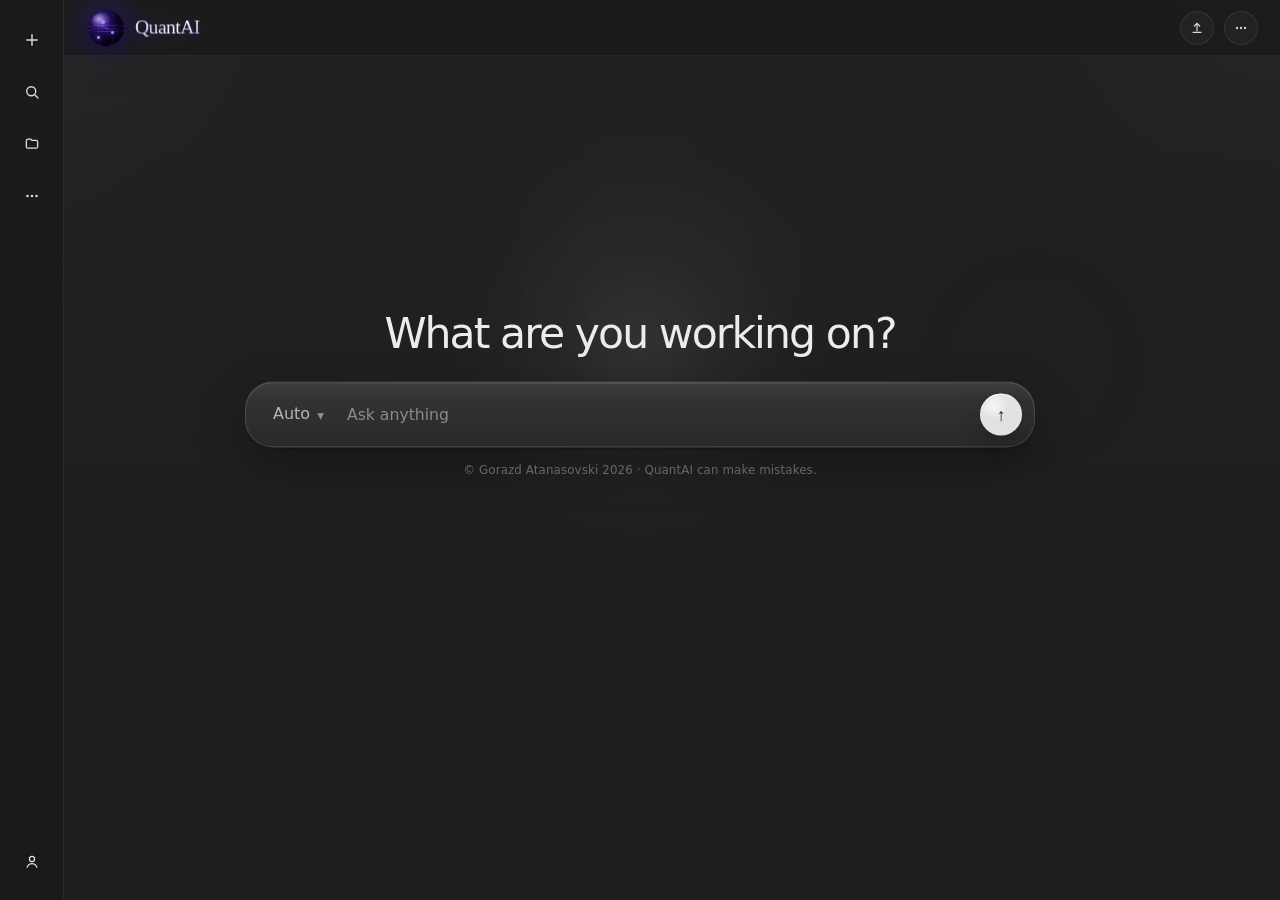
<file: quantai/index.html>
<!DOCTYPE html>
<html lang="en">

<head>
  <meta charset="utf-8" />
  <meta name="viewport" content="width=device-width,initial-scale=1" />

  <!-- ══════════════════════════════════════════════════════════════
       CONTENT SECURITY POLICY
  ══════════════════════════════════════════════════════════════ -->
  <meta http-equiv="Content-Security-Policy" content="
      default-src 'self' https:;
      script-src 'self' 'unsafe-eval'
        https://cdn.jsdelivr.net
        https://unpkg.com
        https://cdnjs.cloudflare.com
        https://*.supabase.co
        blob:;
      worker-src blob:;
      connect-src 'self'
        https://*.supabase.co
        wss://*.supabase.co;
      style-src 'self' 'unsafe-inline'
        https://fonts.googleapis.com;
      font-src
        https://fonts.gstatic.com
        data:;
      img-src 'self' data: blob: https:;
    " />

  <title>QuantAI</title>

  <!-- ── Pure CSS math equation styles — no JS library dependency ── -->
  <style>
    .card-equation {
      display: flex;
      align-items: center;
      justify-content: center;
      flex-wrap: wrap;
      gap: 5px 8px;
      margin: 18px 0 0 0;
      padding: 14px 8px;
      border-top: 1px solid rgba(255, 255, 255, 0.05);
      color: rgba(255, 255, 255, 0.28);
      font-family: 'Cormorant Garamond', Georgia, serif;
      font-size: 0.88rem;
      font-style: italic;
      transition: color 0.32s ease;
    }
    .pricing-card:hover .card-equation {
      color: rgba(255, 255, 255, 0.52);
    }
    .eq-frac {
      display: inline-flex;
      flex-direction: column;
      align-items: center;
      vertical-align: middle;
      gap: 1px;
      line-height: 1.3;
    }
    .eq-num {
      border-bottom: 1px solid currentColor;
      padding: 0 5px 3px;
      text-align: center;
      white-space: nowrap;
    }
    .eq-den {
      padding: 3px 5px 0;
      text-align: center;
      white-space: nowrap;
    }
    .eq-op {
      font-style: normal;
      opacity: 0.65;
      padding: 0 2px;
    }
    .eq-sym {
      font-size: 1.05rem;
    }
  </style>

  <!-- ── Typographic Soul ── Cormorant Garamond × Montserrat ── -->
  <link rel="preconnect" href="https://fonts.googleapis.com" />
  <link rel="preconnect" href="https://fonts.gstatic.com" crossorigin />
  <link
    href="https://fonts.googleapis.com/css2?family=Cormorant+Garamond:ital,wght@0,300;0,400;0,500;0,600;1,300;1,400;1,500&family=Montserrat:wght@300;400;500;600&display=swap"
    rel="stylesheet" />

  <link rel="stylesheet" href="./styles.css" />
</head>

<body>
  <div class="cursor-light" aria-hidden="true"></div>
  <div class="ambient ambient-a" aria-hidden="true"></div>
  <div class="ambient ambient-b" aria-hidden="true"></div>
  <div class="ambient-grid" aria-hidden="true"></div>
  <div class="ambient-noise" aria-hidden="true"></div>

  <aside class="sidebar" id="sidebar">
    <div class="sidebar-inner">
      <div class="sidebar-top">
        <a class="sidebar-item" href="./" title="New chat" id="newChatBtn">
          <span class="sidebar-icon" aria-hidden="true">
            <svg viewBox="0 0 24 24" fill="none">
              <path d="M12 5v14M5 12h14" stroke="currentColor" stroke-width="1.9" stroke-linecap="round" />
            </svg>
          </span>
          <span class="sidebar-label">New chat</span>
        </a>

        <button class="sidebar-item sidebar-button" type="button" title="Search chats" id="searchChatsBtn">
          <span class="sidebar-icon" aria-hidden="true">
            <svg viewBox="0 0 24 24" fill="none">
              <circle cx="11" cy="11" r="6" stroke="currentColor" stroke-width="1.8" />
              <path d="M16 16l4 4" stroke="currentColor" stroke-width="1.8" stroke-linecap="round" />
            </svg>
          </span>
          <span class="sidebar-label">Search chats</span>
        </button>

        <button class="sidebar-item sidebar-button" type="button" title="Projects" id="projectsBtn">
          <span class="sidebar-icon" aria-hidden="true">
            <svg viewBox="0 0 24 24" fill="none">
              <path d="M4.5 7.5a2 2 0 0 1 2-2h4l1.5 1.8h5.5a2 2 0 0 1 2 2v6.2a2 2 0 0 1-2 2H6.5a2 2 0 0 1-2-2z"
                stroke="currentColor" stroke-width="1.7" stroke-linejoin="round" />
            </svg>
          </span>
          <span class="sidebar-label">Projects</span>
        </button>

        <button class="sidebar-item sidebar-button" type="button" title="More" id="copyLastBtn">
          <span class="sidebar-icon" aria-hidden="true" id="copyIconSvg">
            <svg viewBox="0 0 24 24" fill="currentColor">
              <circle cx="6" cy="12" r="1.7" />
              <circle cx="12" cy="12" r="1.7" />
              <circle cx="18" cy="12" r="1.7" />
            </svg>
          </span>
          <span class="sidebar-label">More</span>
        </button>

        <div class="sidebar-section-label">Recents</div>

        <div class="sidebar-recents">
          <div class="sidebar-recents-empty">
            <span class="sidebar-recents-empty-dot"></span>
            <span class="sidebar-recents-empty-text">No recent chats yet</span>
          </div>
        </div>
      </div>

      <div class="sidebar-bottom">
        <button class="sidebar-item sidebar-button sidebar-account" type="button" title="Account" id="accountBtn">
          <span class="sidebar-icon" aria-hidden="true">
            <svg viewBox="0 0 24 24" fill="none">
              <circle cx="12" cy="8" r="3.4" stroke="currentColor" stroke-width="1.7" />
              <path d="M5.5 19c1.4-3.1 4-4.7 6.5-4.7S17.1 15.9 18.5 19" stroke="currentColor" stroke-width="1.7"
                stroke-linecap="round" />
            </svg>
          </span>
          <span class="sidebar-label" id="accountLabel">Account</span>
        </button>
      </div>
    </div>
  </aside>

  <header class="topbar">
    <a class="brand" href="./" title="Refresh QuantAI">

      <!-- Pure CSS 3D Earth icon — deep-pool indigo/purple spectrum -->
      <div class="brand-earth" aria-hidden="true">
        <div class="earth-orbit earth-orbit-1"></div>
        <div class="earth-orbit earth-orbit-2"></div>
        <div class="earth-specular"></div>
        <div class="earth-grid-h"></div>
        <div class="earth-grid-v"></div>
        <div class="earth-node earth-node-1"></div>
        <div class="earth-node earth-node-2"></div>
        <div class="earth-node earth-node-3"></div>
        <div class="earth-connector"></div>
      </div>

      <span class="brand-text">QuantAI</span>
    </a>

    <div class="top-actions">
      <button class="top-action" id="shareButton" type="button" title="Share">
        <svg viewBox="0 0 24 24" fill="none">
          <path d="M12 16V5" stroke="currentColor" stroke-width="1.8" stroke-linecap="round" />
          <path d="M8 9l4-4 4 4" stroke="currentColor" stroke-width="1.8" stroke-linecap="round"
            stroke-linejoin="round" />
          <path d="M6 18.5h12" stroke="currentColor" stroke-width="1.8" stroke-linecap="round" />
        </svg>
      </button>
      <button class="top-action" id="menuButton" type="button" title="More">
        <svg viewBox="0 0 24 24" fill="currentColor">
          <circle cx="6" cy="12" r="1.75" />
          <circle cx="12" cy="12" r="1.75" />
          <circle cx="18" cy="12" r="1.75" />
        </svg>
      </button>
    </div>
  </header>

  <main class="app-shell" id="appShell">
    <section class="hero" id="hero">
      <h1 class="headline">What are you working on?</h1>

      <div class="composer-wrap composer-wrap-top" id="composerWrapTop">
        <form id="composerTop" class="composer" autocomplete="off">
          <div class="composer-shine" aria-hidden="true"></div>

          <div class="mode-cluster">
            <button class="mode-button" id="modeButtonTop" type="button" aria-label="Choose mode">
              <span class="mode-label" id="modeLabelTop">Auto</span>
              <span class="mode-chevron">▾</span>
            </button>

            <div id="modeMenuTop" class="mode-menu hidden">
              <button type="button" data-mode="auto">Auto</button>
              <button type="button" data-mode="evidence">Evidence</button>
              <button type="button" data-mode="theorem">Theorem</button>
              <button type="button" data-mode="options_surface_memory">Surface</button>
              <button type="button" data-mode="market_memory">Memory</button>
              <button type="button" data-mode="market_live_snapshot">Live</button>
              <button type="button" data-mode="market_calibration">Calibration</button>
            </div>
          </div>

          <textarea id="promptTop" class="prompt-input" rows="1" placeholder="Ask anything"
            aria-label="Ask anything"></textarea>

          <button class="send-button" id="sendTop" type="submit" aria-label="Send">
            <span class="send-orbit" aria-hidden="true"></span>
            <span class="send-label">↑</span>
            <span class="send-loader" aria-hidden="true"></span>
          </button>
        </form>
      </div>

      <div class="site-note site-note-top">© Gorazd Atanasovski 2026 · QuantAI can make mistakes.</div>
    </section>

    <section class="messages" id="messages"></section>

    <div class="composer-wrap composer-wrap-bottom" id="composerWrapBottom">
      <form id="composerBottom" class="composer" autocomplete="off">
        <div class="composer-shine" aria-hidden="true"></div>

        <div class="mode-cluster">
          <button class="mode-button" id="modeButtonBottom" type="button" aria-label="Choose mode">
            <span class="mode-label" id="modeLabelBottom">Auto</span>
            <span class="mode-chevron">▾</span>
          </button>

          <div id="modeMenuBottom" class="mode-menu hidden">
            <button type="button" data-mode="auto">Auto</button>
            <button type="button" data-mode="evidence">Evidence</button>
            <button type="button" data-mode="theorem">Theorem</button>
            <button type="button" data-mode="options_surface_memory">Surface</button>
            <button type="button" data-mode="market_memory">Memory</button>
            <button type="button" data-mode="market_live_snapshot">Live</button>
            <button type="button" data-mode="market_calibration">Calibration</button>
          </div>
        </div>

        <textarea id="promptBottom" class="prompt-input" rows="1" placeholder="Ask anything"
          aria-label="Ask anything"></textarea>

        <button class="send-button" id="sendBottom" type="submit" aria-label="Send">
          <span class="send-orbit" aria-hidden="true"></span>
          <span class="send-label">↑</span>
          <span class="send-loader" aria-hidden="true"></span>
        </button>
      </form>
    </div>

    <div class="site-note site-note-bottom">© Gorazd Atanasovski 2026 · QuantAI can make mistakes.</div>
  </main>

  <div class="toast" id="toast"></div>

  <!-- ── Publication Notice Modal ── -->
  <div class="launch-overlay hidden" id="launchOverlay" aria-hidden="true">
    <div class="launch-backdrop"></div>
    <div class="launch-modal" role="dialog" aria-modal="true" aria-labelledby="launchTitle">
      <div class="launch-badge">Publication Notice</div>
      <div class="launch-overline">Free model</div>
      <h2 class="launch-title" id="launchTitle">Atanasovski Quant 1.0</h2>
      <p class="launch-copy">Releases June 30.</p>
      <a class="launch-home" href="../">Home</a>
    </div>
  </div>

  <!-- ══════════════════════════════════════════════════════════════
       MODEL ARCHITECTURE MODAL
       Presents three research protocol specifications.
       v1.0 is fully interactive. v2.1 and v3.0 are display-only
       with blurred numerical parameters — academic reference only.
  ══════════════════════════════════════════════════════════════ -->
  <div class="pricing-overlay hidden" id="pricingOverlay" role="dialog" aria-modal="true"
    aria-labelledby="pricingTitle" aria-hidden="true">
    <div class="pricing-backdrop" id="pricingBackdrop"></div>

    <div class="pricing-scroll-container">
      <div class="pricing-modal">

        <button class="pricing-close-btn" id="pricingClose" aria-label="Close modal">
          <svg viewBox="0 0 24 24" fill="none" width="13" height="13">
            <path d="M18 6L6 18M6 6l12 12" stroke="currentColor" stroke-width="1.7" stroke-linecap="round"
              stroke-linejoin="round" />
          </svg>
        </button>

        <header class="pricing-header">
          <div class="pricing-eyebrow">Model Architecture &amp; Specifications</div>
          <h2 class="pricing-title" id="pricingTitle">Select Analytical Tier</h2>
          <p class="pricing-subtitle">
            Three research protocols. One unified inference architecture.
            Differentiated by computational depth and heuristic complexity.
          </p>
        </header>

        <div class="pricing-grid">

          <!-- ── Tier 1 · v1.0 · Baseline Research ── FULLY INTERACTIVE ── -->
          <article class="pricing-card card-free">
            <div class="card-crystal-edge" aria-hidden="true"></div>
            <div class="card-inner-shimmer" aria-hidden="true"></div>

            <div class="card-tier-label">Baseline Research</div>
            <h3 class="card-model-name">v1.0</h3>

            <div class="card-price-block">
              <span class="card-price-amount card-price-free">Open</span>
              <span class="card-price-sub">access</span>
            </div>

            <p class="card-description">
              Foundation-grade quantitative inference engine. Implements core order
              book imbalance detection and statistical arbitrage across primary equity indices.
            </p>

            <ul class="card-feature-list">
              <li>Order Book Imbalance Detection</li>
              <li>SPX Index Coverage</li>
              <li>Standard Inference Pipeline</li>
              <li>Public Data Synthesis</li>
            </ul>

            <div class="card-equation">
              <span>OBI<sub>t</sub></span>
              <span class="eq-op">=</span>
              <span class="eq-frac">
                <span class="eq-num"><span class="eq-sym">∑</span>V<sub>b,i,t</sub> <span class="eq-op">−</span> <span class="eq-sym">∑</span>V<sub>a,i,t</sub></span>
                <span class="eq-den"><span class="eq-sym">∑</span>V<sub>b,i,t</sub> <span class="eq-op">+</span> <span class="eq-sym">∑</span>V<sub>a,i,t</sub></span>
              </span>
            </div>

            <div class="card-spacer"></div>

            <div class="card-release-notice">
              <span class="release-dot" aria-hidden="true"></span>
              Deploying June 30, 2026
            </div>

            <button class="card-cta-btn" type="button">
              <span>View Documentation</span>
            </button>
          </article>

          <!-- ── Tier 2 · v2.1 · Advanced Heuristics ── DISPLAY ONLY ── -->
          <article class="pricing-card card-pro card-locked">
            <div class="card-crystal-edge" aria-hidden="true"></div>
            <div class="card-inner-shimmer" aria-hidden="true"></div>
            <div class="card-featured-aura" aria-hidden="true"></div>

            <div class="card-badge">Heuristic Core</div>
            <div class="card-tier-label">Advanced Heuristics</div>
            <h3 class="card-model-name">v2.1</h3>


            <p class="card-description">
              Extended inference layer with dynamic variance calibration and multi-factor
              alpha decomposition across correlated asset manifolds.
            </p>

            <ul class="card-feature-list">
              <li>Dynamic Variance Calibration</li>
              <li>Multi-Security Fusion Retrieval</li>
              <li>Full LOB Depth Processing</li>
              <li>Kalman State Estimation</li>
              <li>Reduced Inference Latency</li>
            </ul>

            <div class="card-equation">
              <span>μ̂<sub>t</sub></span>
              <span class="eq-op">=</span>
              <span>μ̂<sub>t−1</sub></span>
              <span class="eq-op">+</span>
              <span>K<sub>t</sub></span>
              <span class="eq-op">(</span>
              <span>r<sub>t</sub></span>
              <span class="eq-op">−</span>
              <span>μ̂<sub>t−1</sub></span>
              <span class="eq-op">)</span>
            </div>

            <div class="card-spacer"></div>

            <button class="card-cta-btn card-cta-locked" type="button" disabled aria-disabled="true"
              tabindex="-1">
              <span>Technical White-Paper</span>
            </button>
          </article>

          <!-- ── Tier 3 · v3.0 · Low-Latency Alpha ── DISPLAY ONLY ── -->
          <article class="pricing-card card-ultra card-locked">
            <div class="card-crystal-edge" aria-hidden="true"></div>
            <div class="card-inner-shimmer" aria-hidden="true"></div>

            <div class="card-badge card-badge-apex">Alpha Engine</div>
            <div class="card-tier-label">Low-Latency Alpha</div>
            <h3 class="card-model-name">v3.0</h3>


            <p class="card-description">
              Apex low-latency architecture for sub-millisecond alpha signal generation
              with full limit order book depth and proprietary microstructure overlay.
            </p>

            <ul class="card-feature-list">
              <li>Full LOB Depth + Proprietary Overlay</li>
              <li>Live Market Calibration Engine</li>
              <li>Inference Latency: &lt; 5ms</li>
              <li>All Protocols + Unlimited Memory</li>
              <li>Institutional SLA</li>
              <li>Dedicated Inference Infrastructure</li>
            </ul>

            <div class="card-equation">
              <span>ℒ(q)</span>
              <span class="eq-op">=</span>
              <span class="eq-sym">∑</span>
              <span class="eq-frac">
                <span class="eq-num">V<sub>k</sub></span>
                <span class="eq-den">|p<sub>k</sub> <span class="eq-op">−</span> p<sub>mid</sub>|<sup>γ</sup></span>
              </span>
            </div>

            <div class="card-spacer"></div>

            <button class="card-cta-btn card-cta-locked" type="button" disabled aria-disabled="true"
              tabindex="-1">
              <span>Technical White-Paper</span>
            </button>
          </article>

        </div>

        <footer class="pricing-footer">
          <p>
            All tiers represent distinct academic research protocol implementations.
            No commercial transaction is implied or available. Institutional collaboration upon request.
          </p>
        </footer>

      </div>
    </div>
  </div>

  <!-- ══════════════════════════════════════════════════════════════
       ACCOUNT AUTHENTICATION MODAL — BIFURCATED STATE MACHINE
       Two views: Intake (unauthenticated) · Profile (authenticated)
  ══════════════════════════════════════════════════════════════ -->
  <div class="auth-overlay hidden" id="authOverlay" role="dialog" aria-modal="true" aria-labelledby="authTitle"
    aria-hidden="true">
    <div class="auth-backdrop" id="authBackdrop"></div>

    <div class="auth-card" id="authCard">

      <button class="auth-close-btn" id="authCloseBtn" aria-label="Close authentication modal">
        <svg viewBox="0 0 24 24" fill="none" width="13" height="13">
          <path d="M18 6L6 18M6 6l12 12" stroke="currentColor" stroke-width="1.7" stroke-linecap="round"
            stroke-linejoin="round" />
        </svg>
      </button>

      <!-- VIEW A: INTAKE -->
      <div class="auth-form-inner" id="authFormInner">

        <div class="auth-eyebrow">Atanasovski Quant &middot; Authentication</div>

        <h2 class="auth-title" id="authTitle">
          Identity&nbsp;Node
        </h2>

        <p class="auth-sub">
          Establish your institutional identity vector. Credentials are
          bound to this session manifold and persist across all execution nodes.
        </p>

        <div class="auth-input-wrap">
          <input type="text" id="auth-name" class="auth-text-input" placeholder="Name" autocomplete="name"
            spellcheck="false" aria-label="Name" />
        </div>

        <div class="auth-input-wrap">
          <input type="email" id="auth-email" class="auth-text-input" placeholder="your@institution.com"
            autocomplete="email" spellcheck="false" aria-label="Email address" aria-describedby="authError" />
          <div class="auth-error" id="authError" role="alert" aria-live="assertive">
            Enter a valid email address.
          </div>
        </div>

        <button class="auth-cta-btn" id="authSubmitBtn" type="button">
          <span>Authenticate</span>
        </button>

      </div>

      <!-- Confirmation flash -->
      <div class="auth-confirm" id="authConfirm" aria-live="polite">
        <div class="auth-confirm-glyph" aria-hidden="true">
          <svg viewBox="0 0 24 24" fill="none" width="18" height="18">
            <path d="M5 12.5l5 5L19 7" stroke="currentColor" stroke-width="1.7" stroke-linecap="round"
              stroke-linejoin="round" />
          </svg>
        </div>
        <h3 class="auth-confirm-title">Identity Verified</h3>
        <p class="auth-confirm-sub">
          Institutional access credentials have been bound to this session.<br>
          Maintain signal clarity.
        </p>
      </div>

      <!-- VIEW B: PROFILE -->
      <div class="auth-profile" id="authProfile" aria-hidden="true">

        <div class="auth-profile-header">
          <div class="auth-profile-avatar" id="authProfileAvatar">Q</div>
          <div class="auth-profile-badge">
            <svg viewBox="0 0 24 24" fill="none" width="9" height="9" aria-hidden="true">
              <path d="M5 12.5l5 5L19 7" stroke="currentColor" stroke-width="2.2" stroke-linecap="round"
                stroke-linejoin="round" />
            </svg>
            Verified
          </div>
        </div>

        <div class="auth-profile-name" id="authProfileName">—</div>
        <div class="auth-profile-email" id="authProfileEmail">—</div>

        <div class="auth-profile-divider" aria-hidden="true"></div>
        <div class="auth-profile-meta">
          <span class="auth-profile-meta-label">Session</span>
          <span class="auth-profile-meta-sep" aria-hidden="true">·</span>
          <span class="auth-profile-meta-value">Active &nbsp;·&nbsp; Institutional</span>
        </div>

        <button class="auth-profile-signout" id="authProfileSignout" type="button">
          <span>Clear Session</span>
        </button>

      </div>

    </div>
  </div>

  <!-- ── Message Templates ── -->
  <template id="userMessageTemplate">
    <article class="message message-user">
      <div class="message-user-bubble"></div>
    </article>
  </template>

  <template id="assistantMessageTemplate">
    <article class="message message-assistant">
      <div class="message-assistant-text"></div>
      <details class="details hidden">
        <summary>Sources</summary>
        <div class="details-body"></div>
      </details>
    </article>
  </template>

  <script src="./app.js"></script>
</body>

</html>
</file>
<file: quantai/styles.css>
:root {
  --bg: #212121;
  --bg2: #1e1e1e;
  --panel: rgba(48, 48, 48, 0.94);
  --panel-soft: rgba(60, 60, 60, 0.88);
  --rail: rgba(27, 27, 27, 0.94);
  --text: #ececec;
  --muted: #9a9a9a;
  --border: rgba(255, 255, 255, 0.08);
  --border-2: rgba(255, 255, 255, 0.12);
  --border-3: rgba(255, 255, 255, 0.16);
  --shadow: 0 18px 48px rgba(0, 0, 0, 0.28);
  --shadow-soft: 0 8px 24px rgba(0, 0, 0, 0.18);
  --sidebar-collapsed: 64px;
  --sidebar-expanded: 246px;
  --topbar-h: 56px;
  --content-w: 790px;
  --composer-w: min(880px, calc(100vw - 108px));
  --mx: 50vw;
  --my: 38vh;
  /* ── Earth palette tokens ── */
  --earth-core: #0d0625;
  --earth-mid: #1e0f5c;
  --earth-hi: rgba(120, 80, 255, 0.72);
  --earth-glow: rgba(80, 40, 220, 0.48);
  --earth-node: rgba(180, 140, 255, 0.92);
  --earth-ring: rgba(150, 100, 255, 0.36);
}

* {
  box-sizing: border-box;
}

html,
body {
  margin: 0;
  min-height: 100%;
  background:
    radial-gradient(circle at top left, rgba(255, 255, 255, 0.03), transparent 18%),
    radial-gradient(circle at top right, rgba(255, 255, 255, 0.02), transparent 16%),
    linear-gradient(180deg, var(--bg) 0%, var(--bg2) 100%);
  color: var(--text);
  font-family: ui-sans-serif, system-ui, -apple-system, BlinkMacSystemFont, "Segoe UI", Arial, sans-serif;
}

body {
  overflow-x: hidden;
}

body.chat-started {
  padding-bottom: 138px;
}

body.modal-open {
  overflow: hidden;
}

body.modal-open .sidebar,
body.modal-open .topbar,
body.modal-open .app-shell {
  filter: blur(9px) saturate(0.92);
  transform: translateZ(0);
  pointer-events: none;
  user-select: none;
}

/* ── ambient ─────────────────────────────────────────────────── */

.cursor-light {
  position: fixed;
  inset: 0;
  pointer-events: none;
  z-index: 0;
  background:
    radial-gradient(380px circle at var(--mx) var(--my),
      rgba(255, 255, 255, 0.08) 0%,
      rgba(255, 255, 255, 0.035) 20%,
      rgba(255, 255, 255, 0.01) 38%,
      transparent 62%);
  transition: background 0.12s linear;
}

.ambient {
  position: fixed;
  inset: auto;
  pointer-events: none;
  z-index: 0;
  filter: blur(80px);
  opacity: 0.42;
}

.ambient-a {
  top: 96px;
  left: calc(50% - 140px);
  width: 320px;
  height: 320px;
  border-radius: 999px;
  background: radial-gradient(circle, rgba(255, 255, 255, 0.08) 0%, rgba(255, 255, 255, 0.015) 48%, transparent 72%);
  animation: ambientFloatA 16s ease-in-out infinite;
}

.ambient-b {
  top: 240px;
  right: 10vw;
  width: 240px;
  height: 240px;
  border-radius: 999px;
  background: radial-gradient(circle, rgba(146, 182, 255, 0.09) 0%, rgba(146, 182, 255, 0.018) 45%, transparent 72%);
  animation: ambientFloatB 18s ease-in-out infinite;
}

.ambient-grid {
  position: fixed;
  inset: 0;
  pointer-events: none;
  z-index: 0;
  opacity: 0.05;
  background-image:
    linear-gradient(rgba(255, 255, 255, 0.05) 1px, transparent 1px),
    linear-gradient(90deg, rgba(255, 255, 255, 0.05) 1px, transparent 1px);
  background-size: 44px 44px;
  mask-image: linear-gradient(180deg, rgba(255, 255, 255, 0.8), transparent 75%);
}

.ambient-noise {
  position: fixed;
  inset: 0;
  pointer-events: none;
  z-index: 0;
  opacity: 0.04;
  background-image:
    radial-gradient(circle at 25% 20%, rgba(255, 255, 255, 0.24) 0 1px, transparent 1px),
    radial-gradient(circle at 75% 65%, rgba(255, 255, 255, 0.16) 0 1px, transparent 1px),
    radial-gradient(circle at 40% 80%, rgba(255, 255, 255, 0.12) 0 1px, transparent 1px);
  background-size: 180px 180px, 210px 210px, 240px 240px;
  mix-blend-mode: soft-light;
}

@keyframes ambientFloatA {

  0%,
  100% {
    transform: translate3d(0, 0, 0) scale(1);
  }

  50% {
    transform: translate3d(18px, -10px, 0) scale(1.05);
  }
}

@keyframes ambientFloatB {

  0%,
  100% {
    transform: translate3d(0, 0, 0) scale(1);
  }

  50% {
    transform: translate3d(-14px, 14px, 0) scale(1.04);
  }
}

/* ── sidebar ─────────────────────────────────────────────────── */

.sidebar {
  position: fixed;
  top: 0;
  left: 0;
  bottom: 0;
  width: var(--sidebar-collapsed);
  background: var(--rail);
  border-right: 1px solid rgba(255, 255, 255, 0.06);
  backdrop-filter: blur(18px) saturate(1.1);
  -webkit-backdrop-filter: blur(18px) saturate(1.1);
  transition: width 0.24s cubic-bezier(0.16, 1, 0.3, 1);
  z-index: 120;
  overflow: hidden;
}

.sidebar:hover {
  width: var(--sidebar-expanded);
}

.sidebar-inner {
  height: 100%;
  padding: 12px 10px;
  display: flex;
  flex-direction: column;
  justify-content: space-between;
}

.sidebar-top {
  display: flex;
  flex-direction: column;
  gap: 8px;
  margin-top: 6px;
}

.sidebar-bottom {
  display: flex;
  flex-direction: column;
  gap: 8px;
  padding-bottom: 4px;
}

.sidebar-item {
  width: 100%;
  height: 44px;
  display: flex;
  align-items: center;
  gap: 12px;
  padding: 0 12px;
  border-radius: 14px;
  background: transparent;
  border: 1px solid transparent;
  color: var(--text);
  text-decoration: none;
  cursor: pointer;
  transition: background 0.20s ease, border-color 0.20s ease, transform 0.20s cubic-bezier(0.34, 1.56, 0.64, 1);
}

.sidebar-item:hover {
  background: rgba(255, 255, 255, 0.055);
  border-color: rgba(255, 255, 255, 0.05);
  transform: translateX(2px);
}

.sidebar-button {
  font: inherit;
}

.sidebar-icon {
  width: 18px;
  height: 18px;
  min-width: 18px;
  display: grid;
  place-items: center;
  color: #e5e5e5;
  opacity: 0.96;
  transition: color 0.3s ease;
}

.sidebar-icon svg {
  width: 18px;
  height: 18px;
}

.sidebar-icon.copy-active {
  color: #00ffff !important;
  filter: drop-shadow(0 0 6px rgba(0, 255, 255, 0.55));
}

.sidebar-label {
  opacity: 0;
  transform: translateX(-8px);
  transition: opacity 0.18s ease, transform 0.18s ease;
  white-space: nowrap;
  color: #d7d7d7;
  font-size: 0.93rem;
  font-weight: 500;
}

.sidebar:hover .sidebar-label {
  opacity: 1;
  transform: translateX(0);
}

.sidebar-section-label {
  margin: 14px 12px 4px 12px;
  font-size: 0.72rem;
  font-weight: 600;
  letter-spacing: 0.02em;
  color: #6f6f6f;
  text-transform: uppercase;
  opacity: 0;
  transition: opacity 0.16s ease, transform 0.16s ease;
  transform: translateX(-8px);
}

.sidebar:hover .sidebar-section-label {
  opacity: 1;
  transform: translateX(0);
}

.sidebar-recents {
  display: flex;
  flex-direction: column;
  gap: 4px;
  margin-top: 2px;
}

.sidebar-recents-empty {
  display: flex;
  align-items: center;
  gap: 10px;
  min-height: 34px;
  padding: 0 12px;
  color: #8a8a8a;
  opacity: 0;
  transform: translateX(-8px);
  transition: opacity 0.16s ease, transform 0.16s ease;
}

.sidebar:hover .sidebar-recents-empty {
  opacity: 1;
  transform: translateX(0);
}

.sidebar-recents-empty-dot {
  width: 6px;
  height: 6px;
  min-width: 6px;
  border-radius: 999px;
  background: rgba(255, 255, 255, 0.18);
}

.sidebar-recents-empty-text {
  white-space: nowrap;
  overflow: hidden;
  text-overflow: ellipsis;
  font-size: 0.84rem;
}

.sidebar-account {
  margin-top: auto;
}

/* ── topbar ──────────────────────────────────────────────────── */

.topbar {
  position: fixed;
  top: 0;
  left: 0;
  right: 0;
  height: var(--topbar-h);
  display: flex;
  align-items: center;
  justify-content: space-between;
  padding: 0 22px 0 88px;
  background: rgba(26, 26, 26, 0.78);
  backdrop-filter: blur(22px) saturate(1.08);
  -webkit-backdrop-filter: blur(22px) saturate(1.08);
  border-bottom: 1px solid rgba(255, 255, 255, 0.05);
  z-index: 110;
}

/* ══════════════════════════════════════════════════════════════════════
   BRAND ANCHOR — Pure CSS Volumetric Earth + Metallic Logotype
   ──────────────────────────────────────────────────────────────────────
   Earth: deep-pool indigo/purple sphere, specular sheen, orbital rings,
   glowing network nodes. Liquid levitation physics on the whole anchor.
   Logotype: Cormorant Garamond with extruded metallic gradient, mirror-
   polished silver-to-violet spectral sweep.
══════════════════════════════════════════════════════════════════════ */

.brand {
  display: inline-flex;
  align-items: center;
  gap: 11px;
  text-decoration: none !important;
  -webkit-text-decoration: none !important;
  font-family: 'Cormorant Garamond', Georgia, 'Times New Roman', serif;
  font-size: 1.22rem;
  font-weight: 500;
  letter-spacing: -0.025em;
  color: transparent;
  /* Levitation spring — liquid physics */
  transition:
    transform 0.46s cubic-bezier(0.34, 1.56, 0.64, 1),
    filter 0.38s cubic-bezier(0.16, 1, 0.3, 1);
  will-change: transform, filter;
}

.brand:visited {
  color: transparent !important;
  text-decoration: none !important;
}

.brand:hover {
  transform: translateY(-3px);
  filter: drop-shadow(0 8px 24px rgba(90, 40, 240, 0.28));
}

/* ── CSS Volumetric 3D Earth ─────────────────────────────────── */

.brand-earth {
  position: relative;
  width: 36px;
  height: 36px;
  min-width: 36px;
  border-radius: 50%;
  flex-shrink: 0;
  /* Deep-pool sphere — layered radial gradients simulate volumetric depth */
  background:
    radial-gradient(circle at 36% 30%, var(--earth-hi) 0%, transparent 40%),
    radial-gradient(circle at 70% 68%, rgba(60, 20, 180, 0.52) 0%, transparent 36%),
    radial-gradient(circle at 22% 70%, rgba(80, 30, 200, 0.28) 0%, transparent 32%),
    radial-gradient(circle at 50% 50%, var(--earth-mid) 0%, var(--earth-core) 65%, #050210 100%);
  /* Volumetric shadow stack — concave depth + external corona */
  box-shadow:
    inset -5px -6px 16px rgba(0, 0, 0, 0.95),
    inset 3px 3px 12px rgba(100, 60, 255, 0.32),
    inset 0 0 28px rgba(30, 10, 80, 0.60),
    0 0 28px var(--earth-glow),
    0 0 60px rgba(60, 20, 180, 0.22),
    0 4px 18px rgba(0, 0, 0, 0.62);
  overflow: hidden;
  transition:
    box-shadow 0.44s cubic-bezier(0.16, 1, 0.3, 1),
    transform 0.46s cubic-bezier(0.34, 1.56, 0.64, 1);
  will-change: box-shadow, transform;
}

.brand:hover .brand-earth {
  box-shadow:
    inset -5px -6px 16px rgba(0, 0, 0, 0.95),
    inset 3px 3px 12px rgba(140, 90, 255, 0.50),
    inset 0 0 30px rgba(40, 10, 90, 0.65),
    0 0 42px rgba(100, 60, 255, 0.72),
    0 0 80px rgba(80, 40, 220, 0.34),
    0 6px 24px rgba(0, 0, 0, 0.70);
  transform: scale(1.08);
}

/* Specular highlight — point-light sheen on upper-left face of sphere */
.earth-specular {
  position: absolute;
  width: 52%;
  height: 44%;
  top: 9%;
  left: 12%;
  border-radius: 50%;
  background: radial-gradient(ellipse at 38% 38%,
      rgba(255, 255, 255, 0.60) 0%,
      rgba(200, 180, 255, 0.22) 38%,
      transparent 68%);
  pointer-events: none;
  z-index: 5;
}

/* Orbital ring 1 — primary equatorial orbit — perspective tilt */
.earth-orbit {
  position: absolute;
  border-radius: 50%;
  pointer-events: none;
  z-index: 3;
}

.earth-orbit-1 {
  width: 134%;
  height: 58%;
  top: 21%;
  left: -17%;
  border: 1px solid rgba(160, 110, 255, 0.38);
  box-shadow: 0 0 8px rgba(130, 80, 255, 0.14), inset 0 0 4px rgba(130, 80, 255, 0.08);
  transform: rotateX(72deg);
  animation: orbitRotate1 22s linear infinite;
}

/* Orbital ring 2 — secondary polar orbit */
.earth-orbit-2 {
  width: 82%;
  height: 138%;
  top: -19%;
  left: 9%;
  border: 1px solid rgba(120, 80, 255, 0.20);
  box-shadow: 0 0 5px rgba(110, 70, 255, 0.10);
  transform: rotateY(58deg);
  animation: orbitRotate2 30s linear infinite reverse;
}

@keyframes orbitRotate1 {
  from {
    transform: rotateX(72deg) rotateZ(0deg);
  }

  to {
    transform: rotateX(72deg) rotateZ(360deg);
  }
}

@keyframes orbitRotate2 {
  from {
    transform: rotateY(58deg) rotateZ(0deg);
  }

  to {
    transform: rotateY(58deg) rotateZ(360deg);
  }
}

/* Latitude seam — equatorial grid line */
.earth-grid-h {
  position: absolute;
  width: 90%;
  height: 1px;
  top: 50%;
  left: 5%;
  background: linear-gradient(90deg, transparent, rgba(130, 80, 255, 0.22), transparent);
  pointer-events: none;
  z-index: 4;
}

/* Meridian seam — prime longitude grid line */
.earth-grid-v {
  position: absolute;
  width: 1px;
  height: 90%;
  top: 5%;
  left: 50%;
  background: linear-gradient(180deg, transparent, rgba(120, 80, 255, 0.16), transparent);
  pointer-events: none;
  z-index: 4;
}

/* Glowing network nodes — dark-pool intercept markers */
.earth-node {
  position: absolute;
  border-radius: 50%;
  background: var(--earth-node);
  pointer-events: none;
  z-index: 6;
}

.earth-node-1 {
  width: 4.5px;
  height: 4.5px;
  top: 27%;
  left: 36%;
  box-shadow: 0 0 7px rgba(160, 110, 255, 0.90), 0 0 14px rgba(130, 80, 255, 0.45);
  animation: nodePulse 3.4s cubic-bezier(0.4, 0, 0.6, 1) infinite;
}

.earth-node-2 {
  width: 3.2px;
  height: 3.2px;
  top: 57%;
  left: 64%;
  box-shadow: 0 0 6px rgba(160, 110, 255, 0.85), 0 0 12px rgba(130, 80, 255, 0.40);
  animation: nodePulse 2.9s cubic-bezier(0.4, 0, 0.6, 1) infinite 0.75s;
}

.earth-node-3 {
  width: 2.6px;
  height: 2.6px;
  top: 72%;
  left: 26%;
  box-shadow: 0 0 5px rgba(150, 100, 255, 0.80), 0 0 10px rgba(120, 70, 255, 0.36);
  animation: nodePulse 3.8s cubic-bezier(0.4, 0, 0.6, 1) infinite 1.4s;
}

/* Sub-pixel connector arc between nodes 1 and 2 */
.earth-connector {
  position: absolute;
  width: 36%;
  height: 1px;
  top: 41%;
  left: 36%;
  background: linear-gradient(90deg, rgba(160, 110, 255, 0.52), rgba(160, 110, 255, 0.18));
  transform: rotate(28deg);
  transform-origin: left center;
  pointer-events: none;
  z-index: 5;
}

@keyframes nodePulse {

  0%,
  100% {
    opacity: 0.48;
    transform: scale(1);
  }

  50% {
    opacity: 1;
    transform: scale(1.8);
    box-shadow: 0 0 12px rgba(170, 120, 255, 1), 0 0 22px rgba(140, 90, 255, 0.55);
  }
}

/* ── Metallic extruded logotype ──────────────────────────────── */
/* Cormorant Garamond + spectral silver-violet gradient = institutional apex */

.brand-text {
  display: inline-block;
  transform: translateY(-0.5px);
  font-family: 'Cormorant Garamond', Georgia, 'Times New Roman', serif;
  font-size: 1.22rem;
  font-weight: 500;
  letter-spacing: -0.025em;
  /* Extruded metallic gradient — mirror polish */
  background: linear-gradient(138deg,
      rgba(255, 255, 255, 1.00) 0%,
      rgba(218, 210, 255, 0.96) 18%,
      rgba(255, 255, 255, 1.00) 36%,
      rgba(190, 175, 255, 0.92) 54%,
      rgba(255, 255, 255, 0.98) 72%,
      rgba(210, 200, 255, 0.94) 88%,
      rgba(255, 255, 255, 1.00) 100%);
  background-size: 200% 100%;
  -webkit-background-clip: text;
  background-clip: text;
  -webkit-text-fill-color: transparent;
  color: transparent !important;
  /* Subtle corona drop-shadow for extrusion illusion */
  filter: drop-shadow(0 1px 0 rgba(80, 40, 200, 0.30)) drop-shadow(0 0 10px rgba(100, 60, 255, 0.22));
  transition:
    filter 0.38s cubic-bezier(0.16, 1, 0.3, 1),
    background-position 0.44s ease;
  will-change: filter, background-position;
}

.brand:hover .brand-text {
  background-position: 100% 0;
  filter: drop-shadow(0 1px 0 rgba(100, 60, 255, 0.50)) drop-shadow(0 0 18px rgba(120, 80, 255, 0.45));
}

/* ── Top action buttons ──────────────────────────────────────── */

.top-actions {
  display: flex;
  align-items: center;
  gap: 10px;
}

.top-action {
  width: 34px;
  height: 34px;
  display: grid;
  place-items: center;
  border-radius: 999px;
  border: 1px solid var(--border);
  background: rgba(255, 255, 255, 0.03);
  color: #d8d8d8;
  cursor: pointer;
  transition: background 0.20s ease, transform 0.24s cubic-bezier(0.34, 1.56, 0.64, 1), border-color 0.20s ease, box-shadow 0.24s ease;
}

.top-action svg {
  width: 16px;
  height: 16px;
}

.top-action:hover {
  background: rgba(255, 255, 255, 0.07);
  border-color: rgba(255, 255, 255, 0.13);
  transform: translateY(-2px);
  box-shadow: 0 4px 16px rgba(0, 0, 0, 0.22);
}

/* ── main ─────────────────────────────────────────────────────── */

.app-shell {
  position: relative;
  z-index: 1;
  width: 100%;
  max-width: var(--content-w);
  margin: 0 auto;
  padding-top: calc(var(--topbar-h) + 6px);
}

.hero {
  min-height: calc(100vh - 120px);
  display: flex;
  flex-direction: column;
  align-items: center;
  justify-content: center;
  transform: translateY(-6.5vh);
  animation: heroLift 320ms ease;
}

body.chat-started .hero {
  min-height: auto;
  justify-content: flex-start;
  transform: none;
  padding-top: 8px;
  animation: none;
}

.headline {
  margin: 0 0 22px 0;
  text-align: center;
  font-size: clamp(2rem, 4vw, 2.66rem);
  font-weight: 500;
  letter-spacing: -0.045em;
  text-wrap: balance;
}

body.chat-started .headline {
  display: none;
}

@keyframes heroLift {
  from {
    opacity: 0;
    transform: translateY(-4.8vh);
  }

  to {
    opacity: 1;
    transform: translateY(-6.5vh);
  }
}

.messages {
  width: 100%;
  max-width: 760px;
  margin: 0 auto;
  display: flex;
  flex-direction: column;
  gap: 18px;
}

.composer-wrap {
  width: 100%;
  display: flex;
  justify-content: center;
}

.composer-wrap-top {
  margin-top: 2px;
}

body.chat-started .composer-wrap-top {
  display: none;
}

.composer-wrap-bottom {
  display: none;
}

body.chat-started .composer-wrap-bottom {
  display: flex;
  position: fixed;
  left: 50%;
  bottom: 38px;
  transform: translateX(-50%);
  width: var(--composer-w);
  z-index: 115;
}

.composer {
  position: relative;
  width: var(--composer-w);
  display: flex;
  align-items: center;
  gap: 10px;
  padding: 10px 12px;
  border-radius: 28px;
  border: 1px solid var(--border-2);
  background:
    linear-gradient(180deg, rgba(255, 255, 255, 0.04) 0%, rgba(255, 255, 255, 0.015) 16%, transparent 28%),
    linear-gradient(180deg, rgba(54, 54, 54, 0.97) 0%, rgba(42, 42, 42, 0.97) 100%);
  box-shadow:
    var(--shadow),
    inset 0 1px 0 rgba(255, 255, 255, 0.07),
    0 1px 0 rgba(0, 0, 0, 0.40);
  overflow: visible;
}

.composer::before {
  content: "";
  position: absolute;
  inset: 1px;
  border-radius: 27px;
  background:
    radial-gradient(240px circle at var(--mx) var(--my),
      rgba(255, 255, 255, 0.08),
      transparent 62%);
  opacity: 0.75;
  pointer-events: none;
}

.composer::after {
  content: "";
  position: absolute;
  inset: 0;
  background: linear-gradient(110deg, transparent 28%, rgba(255, 255, 255, 0.03) 49%, transparent 72%);
  transform: translateX(-120%);
  transition: transform 0.60s cubic-bezier(0.16, 1, 0.3, 1);
  pointer-events: none;
}

.composer:hover::after,
.composer:focus-within::after {
  transform: translateX(120%);
}

.composer:focus-within {
  border-color: var(--border-3);
  box-shadow:
    var(--shadow),
    inset 0 1px 0 rgba(255, 255, 255, 0.09),
    0 0 0 1px rgba(255, 255, 255, 0.04);
}

/* ── Input pulse animation ── */
@keyframes inputPulse {
  0% {
    border-color: var(--border-3);
    box-shadow: var(--shadow), 0 0 0 0 rgba(255, 255, 255, 0.0);
  }

  30% {
    border-color: rgba(255, 255, 255, 0.42);
    box-shadow: var(--shadow), 0 0 0 5px rgba(255, 255, 255, 0.06);
  }

  60% {
    border-color: rgba(255, 255, 255, 0.28);
    box-shadow: var(--shadow), 0 0 0 9px rgba(255, 255, 255, 0.03);
  }

  100% {
    border-color: var(--border-3);
    box-shadow: var(--shadow), 0 0 0 0 rgba(255, 255, 255, 0.0);
  }
}

.composer.search-pulse {
  animation: inputPulse 0.78s cubic-bezier(0.16, 1, 0.3, 1) forwards;
}

.composer-shine {
  position: absolute;
  top: 0;
  left: 14px;
  right: 14px;
  height: 1px;
  background: linear-gradient(90deg, transparent, rgba(255, 255, 255, 0.22), transparent);
  pointer-events: none;
  opacity: 0.8;
}

.mode-cluster {
  position: relative;
  flex: 0 0 auto;
  display: flex;
  align-items: center;
  z-index: 20;
}

.mode-button {
  height: 42px;
  display: inline-flex;
  align-items: center;
  justify-content: center;
  gap: 7px;
  padding: 0 11px 0 12px;
  margin-left: 3px;
  border: none;
  border-radius: 999px;
  background: transparent;
  color: #b5b5b5;
  font: inherit;
  cursor: pointer;
  transition: background 0.18s ease, color 0.18s ease;
}

.mode-button:hover,
.mode-button.is-open {
  background: rgba(255, 255, 255, 0.055);
  color: #dedede;
}

.mode-label {
  display: inline-flex;
  align-items: center;
  line-height: 1;
  transform: translateY(-0.5px);
}

.mode-chevron {
  display: inline-flex;
  align-items: center;
  justify-content: center;
  line-height: 1;
  opacity: 0.72;
  font-size: 0.84rem;
  transform: translateY(0.5px);
}

.mode-menu {
  position: absolute;
  left: 0;
  bottom: 56px;
  width: 194px;
  display: flex;
  flex-direction: column;
  gap: 4px;
  padding: 8px;
  border-radius: 18px;
  border: 1px solid var(--border);
  background: rgba(36, 36, 36, 0.98);
  box-shadow:
    0 28px 70px rgba(0, 0, 0, 0.48),
    0 8px 24px rgba(0, 0, 0, 0.28),
    inset 0 1px 0 rgba(255, 255, 255, 0.06);
  backdrop-filter: blur(20px) saturate(1.1);
  -webkit-backdrop-filter: blur(20px) saturate(1.1);
  animation: menuLift 160ms cubic-bezier(0.16, 1, 0.3, 1);
  z-index: 500;
  pointer-events: auto;
}

.mode-menu.hidden {
  display: none;
}

@keyframes menuLift {
  from {
    opacity: 0;
    transform: translateY(8px) scale(0.97);
  }

  to {
    opacity: 1;
    transform: translateY(0) scale(1);
  }
}

.mode-menu button {
  text-align: left;
  padding: 10px 12px;
  border: none;
  border-radius: 12px;
  background: transparent;
  color: var(--text);
  font: inherit;
  cursor: pointer;
  transition: background 0.15s ease;
}

.mode-menu button:hover {
  background: rgba(255, 255, 255, 0.07);
}

.prompt-input {
  flex: 1 1 auto;
  min-height: 42px;
  max-height: 220px;
  resize: none;
  padding: 10px 2px;
  border: none;
  outline: none;
  background: transparent;
  color: var(--text);
  font: inherit;
  font-size: 0.98rem;
  line-height: 1.5;
  z-index: 2;
}

.prompt-input::placeholder {
  color: #8b8b8b;
}

.send-button {
  position: relative;
  width: 42px;
  height: 42px;
  min-width: 42px;
  display: grid;
  place-items: center;
  border: none;
  border-radius: 999px;
  background:
    radial-gradient(circle at 32% 28%, rgba(255, 255, 255, 0.96), rgba(255, 255, 255, 0.86) 35%, rgba(227, 227, 227, 1) 100%);
  color: #171717;
  font-size: 1.08rem;
  font-weight: 700;
  cursor: pointer;
  transition: transform 0.14s cubic-bezier(0.34, 1.56, 0.64, 1), box-shadow 0.22s ease, filter 0.22s ease;
  box-shadow:
    0 12px 26px rgba(0, 0, 0, 0.22),
    inset 0 1px 0 rgba(255, 255, 255, 0.72);
  overflow: hidden;
  z-index: 6;
}

.send-button::before {
  content: "";
  position: absolute;
  inset: -30%;
  background: conic-gradient(from 180deg, transparent, rgba(255, 255, 255, 0.48), transparent 28%, transparent 100%);
  opacity: 0;
  transition: opacity 0.18s ease;
}

.send-button:hover {
  transform: translateY(-2px) scale(1.04);
  filter: brightness(1.04);
  box-shadow:
    0 18px 32px rgba(0, 0, 0, 0.28),
    inset 0 1px 0 rgba(255, 255, 255, 0.78);
}

.send-button:hover::before {
  opacity: 1;
}

.send-button:active {
  transform: scale(0.95);
}

.send-button:disabled {
  opacity: 0.45;
  cursor: not-allowed;
}

.send-orbit {
  position: absolute;
  inset: 0;
  border-radius: 999px;
  box-shadow: 0 0 0 0 rgba(255, 255, 255, 0.0);
  transition: box-shadow 0.22s ease;
}

.send-button:hover .send-orbit {
  box-shadow: 0 0 0 6px rgba(255, 255, 255, 0.06);
}

.send-label {
  position: relative;
  z-index: 2;
  display: inline-block;
}

.send-loader {
  position: absolute;
  width: 16px;
  height: 16px;
  border-radius: 999px;
  border: 2px solid rgba(23, 23, 23, 0.18);
  border-top-color: #171717;
  opacity: 0;
  transform: scale(0.7);
  transition: opacity 0.14s ease, transform 0.14s ease;
  animation: spin 0.8s linear infinite;
  z-index: 2;
}

.send-button.is-loading .send-label {
  opacity: 0;
}

.send-button.is-loading .send-loader {
  opacity: 1;
  transform: scale(1);
}

@keyframes spin {
  to {
    transform: rotate(360deg);
  }
}

/* ── notes ────────────────────────────────────────────────────── */

.site-note {
  width: 100%;
  text-align: center;
  color: #757575;
  font-size: 0.74rem;
  line-height: 1.45;
  letter-spacing: 0.01em;
  user-select: none;
}

.site-note-top {
  margin-top: 14px;
}

.site-note-bottom {
  display: none;
}

body.chat-started .site-note-bottom {
  display: block;
  position: fixed;
  left: 50%;
  bottom: 12px;
  transform: translateX(-50%);
  width: var(--composer-w);
  z-index: 114;
}

body.chat-started .site-note-top {
  display: none;
}

/* ── messages ─────────────────────────────────────────────────── */

.message {
  display: flex;
  flex-direction: column;
}

.message-user {
  align-items: flex-end;
}

.message-user-bubble {
  display: inline-block;
  max-width: 760px;
  white-space: pre-wrap;
  word-break: break-word;
  line-height: 1.66;
  padding: 13px 17px;
  border-radius: 22px;
  background: var(--panel-soft);
  border: 1px solid rgba(255, 255, 255, 0.07);
  box-shadow:
    var(--shadow-soft),
    inset 0 1px 0 rgba(255, 255, 255, 0.06);
}

.message-assistant-text {
  max-width: 760px;
  white-space: pre-wrap;
  word-break: break-word;
  line-height: 1.80;
  font-size: 0.99rem;
  color: #d9d9d9;
}

.details {
  margin-top: 10px;
  padding: 10px 14px;
  border-radius: 16px;
  border: 1px solid rgba(255, 255, 255, 0.05);
  background: rgba(28, 28, 28, 0.94);
}

.details.hidden {
  display: none;
}

.details summary {
  color: #8e8e8e;
  cursor: pointer;
  user-select: none;
  font-size: 0.8rem;
}

.details-body {
  margin-top: 10px;
  display: flex;
  flex-direction: column;
  gap: 10px;
}

.source {
  border-left: 2px solid rgba(255, 255, 255, 0.10);
  padding: 0.55rem 0.85rem;
}

.source-title {
  font-size: 0.82rem;
  font-weight: 600;
  color: #a8a8a8;
  margin-bottom: 0.22rem;
}

.source-meta {
  font-size: 0.74rem;
  color: #6f6f6f;
  margin-bottom: 0.28rem;
}

.source-text {
  font-size: 0.82rem;
  color: #b1b1b1;
  line-height: 1.55;
}

/* ── toast ────────────────────────────────────────────────────── */

.toast {
  position: fixed;
  right: 18px;
  bottom: 18px;
  padding: 10px 14px;
  border-radius: 14px;
  background: rgba(32, 32, 32, 0.96);
  border: 1px solid rgba(255, 255, 255, 0.09);
  color: #eaeaea;
  font-size: 0.84rem;
  opacity: 0;
  pointer-events: none;
  transform: translateY(10px);
  transition: opacity 0.22s cubic-bezier(0.16, 1, 0.3, 1), transform 0.22s cubic-bezier(0.16, 1, 0.3, 1);
  z-index: 150;
  box-shadow: 0 12px 36px rgba(0, 0, 0, 0.32);
}

.toast.show {
  opacity: 1;
  transform: translateY(0);
}

/* ── publication modal ────────────────────────────────────────── */

.launch-overlay {
  position: fixed;
  inset: 0;
  z-index: 220;
  display: grid;
  place-items: center;
}

.launch-overlay.hidden {
  display: none;
}

.launch-backdrop {
  position: absolute;
  inset: 0;
  background: rgba(18, 18, 18, 0.46);
  backdrop-filter: blur(4px) saturate(0.94);
}

.launch-modal {
  position: relative;
  width: min(540px, calc(100vw - 36px));
  padding: 36px 32px 30px;
  border-radius: 30px;
  border: 1px solid rgba(255, 255, 255, 0.12);
  background:
    radial-gradient(circle at top center, rgba(255, 255, 255, 0.06), transparent 48%),
    linear-gradient(180deg, rgba(42, 42, 42, 0.98) 0%, rgba(28, 28, 28, 0.98) 100%);
  box-shadow: 0 28px 90px rgba(0, 0, 0, 0.46);
  text-align: center;
  animation: launchIn 220ms ease;
  overflow: hidden;
}

.launch-modal::before {
  content: "";
  position: absolute;
  top: -18%;
  left: -10%;
  width: 120%;
  height: 52%;
  background: linear-gradient(180deg, rgba(255, 255, 255, 0.11), rgba(255, 255, 255, 0.01), transparent);
  filter: blur(18px);
  pointer-events: none;
}

.launch-badge {
  position: relative;
  display: inline-flex;
  align-items: center;
  justify-content: center;
  padding: 7px 12px;
  margin-bottom: 16px;
  border-radius: 999px;
  background: rgba(255, 255, 255, 0.06);
  border: 1px solid rgba(255, 255, 255, 0.08);
  color: #bcbcbc;
  font-size: 0.76rem;
  font-weight: 600;
  letter-spacing: 0.04em;
  text-transform: uppercase;
}

.launch-overline {
  position: relative;
  margin-bottom: 8px;
  color: #8d8d8d;
  font-size: 0.76rem;
  font-weight: 600;
  letter-spacing: 0.12em;
  text-transform: uppercase;
}

.launch-title {
  position: relative;
  margin: 0;
  color: #f2f2f2;
  font-size: clamp(2.1rem, 5vw, 3rem);
  font-weight: 600;
  letter-spacing: -0.05em;
}

.launch-copy {
  position: relative;
  margin: 12px 0 24px 0;
  color: #b8b8b8;
  font-size: 1rem;
  line-height: 1.6;
}

.launch-home {
  position: relative;
  display: inline-flex;
  align-items: center;
  justify-content: center;
  min-width: 132px;
  height: 47px;
  padding: 0 18px;
  border-radius: 999px;
  background: #f3f3f3;
  color: #171717;
  text-decoration: none;
  font-weight: 600;
  letter-spacing: -0.01em;
  box-shadow: 0 10px 30px rgba(0, 0, 0, 0.25);
  transition: transform 0.14s ease, background 0.16s ease, box-shadow 0.16s ease;
}

.launch-home:hover {
  background: #ffffff;
  transform: translateY(-1px);
  box-shadow: 0 14px 32px rgba(0, 0, 0, 0.3);
}

@keyframes launchIn {
  from {
    opacity: 0;
    transform: translateY(10px) scale(0.985);
  }

  to {
    opacity: 1;
    transform: translateY(0) scale(1);
  }
}

@media (max-width: 900px) {
  .topbar {
    padding-left: 78px;
    padding-right: 14px;
  }

  .brand {
    font-size: 1.10rem;
  }

  .app-shell {
    max-width: 100%;
  }

  .headline {
    font-size: clamp(1.8rem, 5vw, 2.2rem);
  }

  :root {
    --composer-w: min(100vw - 32px, 860px);
  }
}

@media (max-width: 640px) {
  .sidebar {
    width: 58px;
  }

  .sidebar:hover {
    width: 220px;
  }

  .topbar {
    padding-left: 72px;
  }

  .top-actions {
    gap: 8px;
  }

  .top-action {
    width: 32px;
    height: 32px;
  }

  .composer {
    padding: 8px 9px;
    gap: 8px;
  }

  .launch-modal {
    padding: 28px 20px 22px;
    border-radius: 24px;
  }
}


/* ═══════════════════════════════════════════════════════════════════════
   PRICING MODAL — GLASSMORPHIC QUARTZ EDITION
═══════════════════════════════════════════════════════════════════════ */

.pricing-overlay {
  position: fixed;
  inset: 0;
  z-index: 300;
  display: grid;
  place-items: center;
  padding: 24px;
}

.pricing-overlay.hidden {
  display: none;
}

.pricing-backdrop {
  position: absolute;
  inset: 0;
  background: rgba(6, 7, 11, 0.76);
  backdrop-filter: blur(22px) saturate(0.86);
  -webkit-backdrop-filter: blur(22px) saturate(0.86);
  cursor: pointer;
}

.pricing-scroll-container {
  position: relative;
  z-index: 1;
  width: 100%;
  max-width: 1160px;
  max-height: calc(100vh - 48px);
  overflow-y: auto;
  overscroll-behavior: contain;
  scrollbar-width: thin;
  scrollbar-color: rgba(255, 255, 255, 0.07) transparent;
}

.pricing-scroll-container::-webkit-scrollbar {
  width: 3px;
}

.pricing-scroll-container::-webkit-scrollbar-track {
  background: transparent;
}

.pricing-scroll-container::-webkit-scrollbar-thumb {
  background: rgba(255, 255, 255, 0.07);
  border-radius: 2px;
}

.pricing-modal {
  position: relative;
  width: 100%;
  padding: 56px 52px 48px;
  border-radius: 40px;
  border: 1px solid rgba(255, 255, 255, 0.07);
  border-top-color: rgba(255, 255, 255, 0.15);
  background:
    radial-gradient(ellipse 75% 38% at 50% 0%, rgba(255, 255, 255, 0.045) 0%, transparent 100%),
    linear-gradient(175deg, rgba(16, 18, 28, 0.98) 0%, rgba(8, 9, 14, 0.99) 100%);
  box-shadow:
    0 0 0 1px rgba(255, 255, 255, 0.04),
    0 70px 160px rgba(0, 0, 0, 0.74),
    0 28px 64px rgba(0, 0, 0, 0.44),
    inset 0 1px 0 rgba(255, 255, 255, 0.09);
  animation: pricingModalIn 0.50s cubic-bezier(0.16, 1, 0.3, 1) both;
}

@keyframes pricingModalIn {
  from {
    opacity: 0;
    transform: translateY(30px) scale(0.982);
    filter: blur(4px);
  }

  to {
    opacity: 1;
    transform: translateY(0) scale(1);
    filter: blur(0px);
  }
}

.pricing-overlay.pricing-closing .pricing-modal {
  animation: pricingModalOut 0.28s cubic-bezier(0.55, 0, 1, 0.45) forwards;
}

@keyframes pricingModalOut {
  from {
    opacity: 1;
    transform: translateY(0) scale(1);
    filter: blur(0px);
  }

  to {
    opacity: 0;
    transform: translateY(18px) scale(0.986);
    filter: blur(4px);
  }
}

.pricing-close-btn {
  position: absolute;
  top: 24px;
  right: 24px;
  width: 36px;
  height: 36px;
  display: grid;
  place-items: center;
  border-radius: 999px;
  border: 1px solid rgba(255, 255, 255, 0.08);
  background: rgba(255, 255, 255, 0.03);
  color: rgba(255, 255, 255, 0.35);
  cursor: pointer;
  transition:
    background 0.22s ease,
    border-color 0.22s ease,
    color 0.22s ease,
    transform 0.36s cubic-bezier(0.34, 1.56, 0.64, 1);
  z-index: 10;
}

.pricing-close-btn:hover {
  background: rgba(255, 255, 255, 0.07);
  border-color: rgba(255, 255, 255, 0.15);
  color: rgba(255, 255, 255, 0.88);
  transform: rotate(90deg) scale(1.06);
}

.pricing-close-btn svg {
  display: block;
  flex-shrink: 0;
}

.pricing-header {
  text-align: center;
  margin-bottom: 50px;
}

.pricing-eyebrow {
  font-family: 'Montserrat', ui-sans-serif, sans-serif;
  font-size: 0.66rem;
  font-weight: 500;
  letter-spacing: 0.26em;
  text-transform: uppercase;
  color: rgba(255, 255, 255, 0.24);
  margin-bottom: 18px;
  user-select: none;
}

.pricing-title {
  font-family: 'Cormorant Garamond', Georgia, 'Times New Roman', serif;
  font-size: clamp(2.8rem, 4.2vw, 3.8rem);
  font-weight: 300;
  letter-spacing: -0.03em;
  color: rgba(255, 255, 255, 0.90);
  margin: 0 0 16px 0;
  line-height: 1.04;
}

.pricing-subtitle {
  font-family: 'Montserrat', ui-sans-serif, sans-serif;
  font-size: 0.83rem;
  font-weight: 300;
  letter-spacing: 0.07em;
  color: rgba(255, 255, 255, 0.27);
  margin: 0;
  line-height: 1.65;
}

.pricing-grid {
  display: grid;
  grid-template-columns: repeat(3, 1fr);
  gap: 22px;
  align-items: stretch;
}

.pricing-card {
  position: relative;
  display: flex;
  flex-direction: column;
  padding: 36px 32px 34px;
  border-radius: 30px;
  background: rgba(10, 12, 18, 0.42);
  border: 1px solid rgba(255, 255, 255, 0.06);
  border-top: 1px solid rgba(255, 255, 255, 0.18);
  backdrop-filter: blur(52px) saturate(1.38);
  -webkit-backdrop-filter: blur(52px) saturate(1.38);
  box-shadow:
    0 1px 0 rgba(255, 255, 255, 0.055) inset,
    0 28px 64px rgba(0, 0, 0, 0.42),
    0 10px 28px rgba(0, 0, 0, 0.26);
  transition:
    transform 0.44s cubic-bezier(0.16, 1, 0.3, 1),
    box-shadow 0.44s cubic-bezier(0.16, 1, 0.3, 1),
    border-color 0.32s ease,
    border-top-color 0.32s ease;
  overflow: hidden;
  will-change: transform, box-shadow;
  animation: cardRise 0.54s cubic-bezier(0.16, 1, 0.3, 1) both;
}
.card-pro,
.card-ultra {
  pointer-events: none;
  user-select: none;
}

.pricing-card:nth-child(1) {
  animation-delay: 0.13s;
}

.pricing-card:nth-child(2) {
  animation-delay: 0.20s;
}

.pricing-card:nth-child(3) {
  animation-delay: 0.27s;
}

@keyframes cardRise {
  from {
    opacity: 0;
    transform: translateY(22px);
    filter: blur(3px);
  }

  to {
    opacity: 1;
    transform: translateY(0);
    filter: blur(0);
  }
}

.pricing-card:hover {
  transform: translateY(-16px);
  border-color: rgba(255, 255, 255, 0.09);
  border-top-color: rgba(255, 255, 255, 0.34);
  box-shadow:
    0 2px 0 rgba(255, 255, 255, 0.09) inset,
    0 76px 130px rgba(0, 0, 0, 0.72),
    0 40px 64px rgba(0, 0, 0, 0.52),
    0 0 0 1px rgba(255, 255, 255, 0.08);
}

.card-crystal-edge {
  position: absolute;
  top: 0;
  left: 10%;
  right: 10%;
  height: 1px;
  background: linear-gradient(90deg, transparent 0%, rgba(255, 255, 255, 0.42) 50%, transparent 100%);
  border-radius: 0 0 999px 999px;
  pointer-events: none;
  opacity: 0.65;
  transition: opacity 0.38s ease, left 0.38s ease, right 0.38s ease;
  z-index: 2;
}

.pricing-card:hover .card-crystal-edge {
  opacity: 1;
  left: 5%;
  right: 5%;
}

.card-inner-shimmer {
  position: absolute;
  inset: 0;
  border-radius: inherit;
  background: linear-gradient(132deg,
      transparent 28%,
      rgba(255, 255, 255, 0.028) 50%,
      transparent 72%);
  transform: translateX(-115%);
  transition: transform 1.0s cubic-bezier(0.4, 0, 0.2, 1);
  pointer-events: none;
  z-index: 1;
}

.pricing-card:hover .card-inner-shimmer {
  transform: translateX(115%);
}

.card-featured-aura {
  position: absolute;
  inset: -2px;
  border-radius: 32px;
  background: transparent;
  box-shadow:
    0 0 70px rgba(190, 205, 255, 0.05),
    0 0 20px rgba(190, 205, 255, 0.03);
  pointer-events: none;
  transition: box-shadow 0.48s ease;
  z-index: 0;
}

.card-pro:hover .card-featured-aura {
  box-shadow:
    0 0 100px rgba(190, 205, 255, 0.11),
    0 0 40px rgba(190, 205, 255, 0.07);
}

.card-badge {
  display: inline-flex;
  align-items: center;
  padding: 5px 12px;
  border-radius: 999px;
  border: 1px solid rgba(255, 255, 255, 0.08);
  background: rgba(255, 255, 255, 0.04);
  font-family: 'Montserrat', ui-sans-serif, sans-serif;
  font-size: 0.60rem;
  font-weight: 500;
  letter-spacing: 0.16em;
  text-transform: uppercase;
  color: rgba(255, 255, 255, 0.32);
  margin-bottom: 20px;
  width: fit-content;
  position: relative;
  z-index: 3;
  transition:
    color 0.32s ease,
    border-color 0.32s ease,
    background 0.32s ease;
}

.pricing-card:hover .card-badge {
  color: rgba(255, 255, 255, 0.60);
  border-color: rgba(255, 255, 255, 0.14);
  background: rgba(255, 255, 255, 0.06);
}

.card-badge-apex {
  border-color: rgba(255, 255, 255, 0.10);
}

.card-tier-label {
  font-family: 'Montserrat', ui-sans-serif, sans-serif;
  font-size: 0.68rem;
  font-weight: 500;
  letter-spacing: 0.20em;
  text-transform: uppercase;
  color: rgba(255, 255, 255, 0.22);
  margin-bottom: 9px;
  position: relative;
  z-index: 3;
  transition: color 0.32s ease;
}

.pricing-card:hover .card-tier-label {
  color: rgba(255, 255, 255, 0.46);
}

.card-model-name {
  font-family: 'Cormorant Garamond', Georgia, 'Times New Roman', serif;
  font-size: 2.55rem;
  font-weight: 400;
  letter-spacing: -0.025em;
  color: rgba(255, 255, 255, 0.74);
  margin: 0 0 26px 0;
  line-height: 1.04;
  position: relative;
  z-index: 3;
  transition: color 0.32s ease;
}

.pricing-card:hover .card-model-name {
  color: rgba(255, 255, 255, 1.0);
}

.card-price-block {
  display: flex;
  align-items: baseline;
  flex-wrap: wrap;
  gap: 2px 4px;
  margin-bottom: 24px;
  line-height: 1;
  position: relative;
  z-index: 3;
}

.card-price-currency {
  font-family: 'Cormorant Garamond', Georgia, serif;
  font-size: 1.55rem;
  font-weight: 300;
  color: rgba(255, 255, 255, 0.32);
  transform: translateY(-5px);
  display: inline-block;
  transition: color 0.32s ease;
}

.pricing-card:hover .card-price-currency {
  color: rgba(255, 255, 255, 0.62);
}

.card-price-amount {
  font-family: 'Cormorant Garamond', Georgia, 'Times New Roman', serif;
  font-size: 4.2rem;
  font-weight: 300;
  letter-spacing: -0.045em;
  color: rgba(255, 255, 255, 0.70);
  line-height: 1;
  transition: color 0.32s ease;
}

.card-price-free {
  font-style: italic;
  font-size: 3.5rem;
  letter-spacing: -0.03em;
}

.pricing-card:hover .card-price-amount {
  color: rgba(255, 255, 255, 1.0);
}

.card-price-period {
  font-family: 'Montserrat', ui-sans-serif, sans-serif;
  font-size: 0.73rem;
  font-weight: 300;
  letter-spacing: 0.07em;
  color: rgba(255, 255, 255, 0.22);
  align-self: flex-end;
  padding-bottom: 8px;
  transition: color 0.32s ease;
}

.pricing-card:hover .card-price-period {
  color: rgba(255, 255, 255, 0.46);
}

.card-price-sub {
  font-family: 'Montserrat', ui-sans-serif, sans-serif;
  font-size: 0.70rem;
  font-weight: 300;
  letter-spacing: 0.09em;
  color: rgba(255, 255, 255, 0.20);
  align-self: flex-end;
  padding-bottom: 8px;
  transition: color 0.32s ease;
}

.pricing-card:hover .card-price-sub {
  color: rgba(255, 255, 255, 0.42);
}

.card-description {
  font-family: 'Montserrat', ui-sans-serif, sans-serif;
  font-size: 0.79rem;
  font-weight: 300;
  line-height: 1.74;
  letter-spacing: 0.03em;
  color: rgba(255, 255, 255, 0.32);
  margin: 0 0 26px 0;
  position: relative;
  z-index: 3;
  transition: color 0.32s ease;
}

.pricing-card:hover .card-description {
  color: rgba(255, 255, 255, 0.60);
}

.card-feature-list {
  list-style: none;
  margin: 0 0 22px 0;
  padding: 0;
  display: flex;
  flex-direction: column;
  gap: 12px;
  position: relative;
  z-index: 3;
}

.card-feature-list li {
  display: flex;
  align-items: center;
  gap: 11px;
  font-family: 'Montserrat', ui-sans-serif, sans-serif;
  font-size: 0.76rem;
  font-weight: 300;
  letter-spacing: 0.03em;
  color: rgba(255, 255, 255, 0.34);
  transition: color 0.32s ease;
}

.pricing-card:hover .card-feature-list li {
  color: rgba(255, 255, 255, 0.66);
}

.card-feature-list li::before {
  content: '';
  display: block;
  width: 4px;
  height: 4px;
  border-radius: 999px;
  background: rgba(255, 255, 255, 0.20);
  flex-shrink: 0;
  transition: background 0.32s ease;
}

.pricing-card:hover .card-feature-list li::before {
  background: rgba(255, 255, 255, 0.48);
}

.card-spacer {
  flex: 1;
  min-height: 16px;
}

.card-release-notice {
  display: flex;
  align-items: center;
  gap: 9px;
  font-family: 'Montserrat', ui-sans-serif, sans-serif;
  font-size: 0.68rem;
  font-weight: 400;
  letter-spacing: 0.07em;
  color: rgba(255, 255, 255, 0.20);
  margin-bottom: 18px;
  position: relative;
  z-index: 3;
  transition: color 0.32s ease;
}

.pricing-card:hover .card-release-notice {
  color: rgba(255, 255, 255, 0.46);
}

.release-dot {
  width: 6px;
  height: 6px;
  border-radius: 999px;
  background: rgba(255, 255, 255, 0.24);
  flex-shrink: 0;
  animation: releasePulse 2.6s cubic-bezier(0.4, 0, 0.6, 1) infinite;
  transition: background 0.32s ease;
}

.pricing-card:hover .release-dot {
  background: rgba(255, 255, 255, 0.56);
}

@keyframes releasePulse {

  0%,
  100% {
    opacity: 0.38;
    transform: scale(1);
  }

  50% {
    opacity: 1.0;
    transform: scale(1.35);
  }
}

.card-cta-btn {
  position: relative;
  width: 100%;
  height: 47px;
  display: flex;
  align-items: center;
  justify-content: center;
  border-radius: 999px;
  border: 1px solid rgba(255, 255, 255, 0.09);
  background: rgba(7, 8, 13, 0.92);
  color: rgba(255, 255, 255, 0.40);
  cursor: pointer;
  overflow: hidden;
  z-index: 3;
  padding: 0 18px;
  transition:
    border-color 0.36s ease,
    padding 0.36s cubic-bezier(0.4, 0, 0.1, 1),
    transform 0.18s ease;
}

.card-cta-btn::before {
  content: '';
  position: absolute;
  inset: 0;
  background: #ffffff;
  border-radius: 999px;
  transform: translateX(-101%);
  transition: transform 0.44s cubic-bezier(0.4, 0, 0.08, 1);
}

.card-cta-btn span {
  position: relative;
  z-index: 2;
  font-family: 'Montserrat', ui-sans-serif, sans-serif;
  font-size: 0.72rem;
  font-weight: 500;
  letter-spacing: 0.15em;
  text-transform: uppercase;
  color: rgba(255, 255, 255, 0.42);
  transition: color 0.34s ease;
  white-space: nowrap;
}

.card-cta-btn:hover {
  border-color: transparent;
  padding: 0 32px;
}

.card-cta-btn:hover::before {
  transform: translateX(0);
}

.card-cta-btn:hover span {
  color: #080910;
}

.card-cta-btn:active {
  transform: scale(0.975);
}

.card-pro {
  border-color: rgba(255, 255, 255, 0.08);
  border-top-color: rgba(255, 255, 255, 0.22);
  background: rgba(12, 14, 22, 0.46);
}

.card-pro:hover {
  border-top-color: rgba(255, 255, 255, 0.36);
}

.card-ultra {
  border-top-color: rgba(255, 255, 255, 0.20);
}

.card-ultra .card-badge-apex {
  background: rgba(255, 255, 255, 0.05);
  border-color: rgba(255, 255, 255, 0.10);
}

.pricing-footer {
  text-align: center;
  margin-top: 40px;
  padding-top: 28px;
  border-top: 1px solid rgba(255, 255, 255, 0.04);
}

.pricing-footer p {
  font-family: 'Montserrat', ui-sans-serif, sans-serif;
  font-size: 0.68rem;
  font-weight: 300;
  letter-spacing: 0.06em;
  color: rgba(255, 255, 255, 0.16);
  margin: 0;
}

@media (max-width: 1020px) {
  .pricing-modal {
    padding: 44px 36px 40px;
    border-radius: 34px;
  }

  .pricing-grid {
    grid-template-columns: 1fr;
    max-width: 460px;
    margin: 0 auto;
  }

  .pricing-card {
    padding: 32px 28px 30px;
  }

  .pricing-title {
    font-size: clamp(2.2rem, 5vw, 2.8rem);
  }
}

@media (max-width: 600px) {
  .pricing-overlay {
    padding: 10px;
    align-items: flex-end;
  }

  .pricing-scroll-container {
    max-height: calc(100vh - 20px);
  }

  .pricing-modal {
    padding: 36px 18px 28px;
    border-radius: 28px 28px 20px 20px;
  }

  .pricing-grid {
    max-width: 100%;
  }

  .pricing-card {
    padding: 28px 22px 26px;
    border-radius: 24px;
  }

  .card-model-name {
    font-size: 2.1rem;
  }

  .card-price-amount {
    font-size: 3.4rem;
  }

  .card-price-free {
    font-size: 2.9rem;
  }
}


/* ═══════════════════════════════════════════════════════════════════════
   WAITLIST MODAL — injected dynamically via JS
═══════════════════════════════════════════════════════════════════════ */

.waitlist-overlay {
  position: fixed;
  inset: 0;
  z-index: 400;
  display: grid;
  place-items: center;
  padding: 24px;
  opacity: 0;
  pointer-events: none;
  transition: opacity 0.32s ease;
}

.waitlist-overlay.waitlist-visible {
  opacity: 1;
  pointer-events: auto;
}

.waitlist-overlay.waitlist-closing {
  opacity: 0;
  pointer-events: none;
  transition: opacity 0.38s ease;
}

.waitlist-backdrop {
  position: absolute;
  inset: 0;
  background: rgba(4, 5, 8, 0.72);
  backdrop-filter: blur(24px) saturate(0.82);
  -webkit-backdrop-filter: blur(24px) saturate(0.82);
  cursor: pointer;
}

.waitlist-card {
  position: relative;
  z-index: 1;
  width: min(500px, calc(100vw - 32px));
  padding: 52px 46px 44px;
  border-radius: 36px;
  border: 1px solid rgba(255, 255, 255, 0.07);
  border-top-color: rgba(255, 255, 255, 0.18);
  background:
    radial-gradient(ellipse 70% 40% at 50% 0%, rgba(255, 255, 255, 0.048) 0%, transparent 100%),
    linear-gradient(170deg, rgba(14, 16, 24, 0.99) 0%, rgba(7, 8, 13, 0.99) 100%);
  box-shadow:
    0 0 0 1px rgba(255, 255, 255, 0.04),
    0 60px 140px rgba(0, 0, 0, 0.78),
    0 24px 56px rgba(0, 0, 0, 0.48),
    inset 0 1px 0 rgba(255, 255, 255, 0.10);
  animation: waitlistCardIn 0.52s cubic-bezier(0.16, 1, 0.3, 1) both;
}

@keyframes waitlistCardIn {
  from {
    opacity: 0;
    transform: translateY(28px) scale(0.980);
    filter: blur(3px);
  }

  to {
    opacity: 1;
    transform: translateY(0) scale(1);
    filter: blur(0);
  }
}

.waitlist-close-btn {
  position: absolute;
  top: 22px;
  right: 22px;
  width: 34px;
  height: 34px;
  display: grid;
  place-items: center;
  border-radius: 999px;
  border: 1px solid rgba(255, 255, 255, 0.08);
  background: rgba(255, 255, 255, 0.03);
  color: rgba(255, 255, 255, 0.30);
  cursor: pointer;
  transition:
    background 0.22s ease,
    border-color 0.22s ease,
    color 0.22s ease,
    transform 0.36s cubic-bezier(0.34, 1.56, 0.64, 1);
  z-index: 5;
}

.waitlist-close-btn:hover {
  background: rgba(255, 255, 255, 0.07);
  border-color: rgba(255, 255, 255, 0.15);
  color: rgba(255, 255, 255, 0.88);
  transform: rotate(90deg) scale(1.06);
}

.waitlist-eyebrow {
  font-family: 'Montserrat', ui-sans-serif, sans-serif;
  font-size: 0.64rem;
  font-weight: 500;
  letter-spacing: 0.26em;
  text-transform: uppercase;
  color: rgba(255, 255, 255, 0.22);
  margin-bottom: 20px;
  user-select: none;
}

.waitlist-title {
  font-family: 'Cormorant Garamond', Georgia, 'Times New Roman', serif;
  font-size: clamp(2.2rem, 4vw, 2.9rem);
  font-weight: 300;
  letter-spacing: -0.025em;
  color: rgba(255, 255, 255, 0.92);
  margin: 0 0 18px 0;
  line-height: 1.06;
}

.waitlist-sub {
  font-family: 'Montserrat', ui-sans-serif, sans-serif;
  font-size: 0.78rem;
  font-weight: 300;
  line-height: 1.75;
  letter-spacing: 0.03em;
  color: rgba(255, 255, 255, 0.30);
  margin: 0 0 32px 0;
}

.waitlist-input-wrap {
  position: relative;
  margin-bottom: 16px;
}

.waitlist-email-input {
  width: 100%;
  height: 50px;
  padding: 0 18px;
  border-radius: 14px;
  border: 1px solid rgba(255, 255, 255, 0.09);
  border-top-color: rgba(255, 255, 255, 0.15);
  background: rgba(255, 255, 255, 0.03);
  color: rgba(255, 255, 255, 0.88);
  font-family: 'Montserrat', ui-sans-serif, sans-serif;
  font-size: 0.84rem;
  font-weight: 300;
  letter-spacing: 0.02em;
  outline: none;
  transition: border-color 0.22s ease, background 0.22s ease;
}

.waitlist-email-input::placeholder {
  color: rgba(255, 255, 255, 0.22);
}

.waitlist-email-input:focus {
  border-color: rgba(255, 255, 255, 0.22);
  background: rgba(255, 255, 255, 0.05);
}

.waitlist-error {
  font-family: 'Montserrat', ui-sans-serif, sans-serif;
  font-size: 0.70rem;
  font-weight: 400;
  letter-spacing: 0.04em;
  color: rgba(255, 140, 140, 0.80);
  margin-top: 7px;
  padding-left: 4px;
  opacity: 0;
  transform: translateY(-4px);
  transition: opacity 0.18s ease, transform 0.18s ease;
  pointer-events: none;
}

.waitlist-error.visible {
  opacity: 1;
  transform: translateY(0);
}

.waitlist-cta-btn {
  position: relative;
  width: 100%;
  height: 50px;
  display: flex;
  align-items: center;
  justify-content: center;
  border-radius: 999px;
  border: 1px solid rgba(255, 255, 255, 0.09);
  background: rgba(7, 8, 13, 0.94);
  color: rgba(255, 255, 255, 0.40);
  cursor: pointer;
  overflow: hidden;
  padding: 0 18px;
  margin-top: 8px;
  transition:
    border-color 0.36s ease,
    padding 0.36s cubic-bezier(0.4, 0, 0.1, 1),
    transform 0.18s ease;
}

.waitlist-cta-btn::before {
  content: '';
  position: absolute;
  inset: 0;
  background: #ffffff;
  border-radius: 999px;
  transform: translateX(-101%);
  transition: transform 0.44s cubic-bezier(0.4, 0, 0.08, 1);
}

.waitlist-cta-btn span {
  position: relative;
  z-index: 2;
  font-family: 'Montserrat', ui-sans-serif, sans-serif;
  font-size: 0.72rem;
  font-weight: 500;
  letter-spacing: 0.15em;
  text-transform: uppercase;
  color: rgba(255, 255, 255, 0.44);
  transition: color 0.34s ease;
  white-space: nowrap;
}

.waitlist-cta-btn:hover {
  border-color: transparent;
  padding: 0 30px;
}

.waitlist-cta-btn:hover::before {
  transform: translateX(0);
}

.waitlist-cta-btn:hover span {
  color: #080910;
}

.waitlist-cta-btn:active {
  transform: scale(0.975);
}

.waitlist-form-inner {
  transition: opacity 0.28s ease, transform 0.28s ease;
}

.waitlist-form-inner.form-fading {
  opacity: 0;
  transform: translateY(-8px);
  pointer-events: none;
}

.waitlist-confirm {
  position: absolute;
  inset: 52px 46px 44px;
  display: flex;
  flex-direction: column;
  align-items: center;
  justify-content: center;
  text-align: center;
  opacity: 0;
  transform: translateY(12px);
  transition: opacity 0.32s ease 0.05s, transform 0.32s ease 0.05s;
  pointer-events: none;
}

.waitlist-confirm.confirm-visible {
  opacity: 1;
  transform: translateY(0);
  pointer-events: auto;
}

.waitlist-confirm-glyph {
  width: 42px;
  height: 42px;
  display: grid;
  place-items: center;
  border-radius: 999px;
  border: 1px solid rgba(255, 255, 255, 0.10);
  background: rgba(255, 255, 255, 0.04);
  color: rgba(255, 255, 255, 0.72);
  margin-bottom: 22px;
}

.waitlist-confirm-title {
  font-family: 'Cormorant Garamond', Georgia, serif;
  font-size: 2.2rem;
  font-weight: 300;
  letter-spacing: -0.02em;
  color: rgba(255, 255, 255, 0.90);
  margin: 0 0 14px 0;
}

.waitlist-confirm-sub {
  font-family: 'Montserrat', ui-sans-serif, sans-serif;
  font-size: 0.76rem;
  font-weight: 300;
  line-height: 1.78;
  letter-spacing: 0.04em;
  color: rgba(255, 255, 255, 0.28);
  margin: 0;
}


/* ═══════════════════════════════════════════════════════════════════════
   ACCOUNT AUTHENTICATION MODAL — BIFURCATED STATE MACHINE
   ─────────────────────────────────────────────────────────────────────
   View A (Intake):   Name + Email form. Unauthenticated state.
   View B (Profile):  Read-only credential display. Authenticated state.
   Both views share the quartz-glass card geometry.
═══════════════════════════════════════════════════════════════════════ */

/* ── Overlay shell ── */
.auth-overlay {
  position: fixed;
  inset: 0;
  z-index: 420;
  display: grid;
  place-items: center;
  padding: 24px;
}

.auth-overlay.hidden {
  display: none;
}

/* ── Frosted dark backdrop ── */
.auth-backdrop {
  position: absolute;
  inset: 0;
  background: rgba(4, 5, 8, 0.74);
  backdrop-filter: blur(24px) saturate(0.82);
  -webkit-backdrop-filter: blur(24px) saturate(0.82);
  cursor: pointer;
}

/* ── Quartz card ── */
.auth-card {
  position: relative;
  z-index: 1;
  width: min(500px, calc(100vw - 32px));
  min-height: 420px;
  padding: 52px 46px 44px;
  border-radius: 36px;
  border: 1px solid rgba(255, 255, 255, 0.07);
  border-top-color: rgba(255, 255, 255, 0.18);
  background:
    radial-gradient(ellipse 70% 40% at 50% 0%, rgba(255, 255, 255, 0.048) 0%, transparent 100%),
    linear-gradient(170deg, rgba(14, 16, 24, 0.99) 0%, rgba(7, 8, 13, 0.99) 100%);
  box-shadow:
    0 0 0 1px rgba(255, 255, 255, 0.04),
    0 60px 140px rgba(0, 0, 0, 0.78),
    0 24px 56px rgba(0, 0, 0, 0.48),
    inset 0 1px 0 rgba(255, 255, 255, 0.10);
  animation: authCardIn 0.52s cubic-bezier(0.16, 1, 0.3, 1) both;
  overflow: hidden;
}

@keyframes authCardIn {
  from {
    opacity: 0;
    transform: translateY(28px) scale(0.980);
    filter: blur(3px);
  }

  to {
    opacity: 1;
    transform: translateY(0) scale(1);
    filter: blur(0);
  }
}

.auth-overlay.auth-closing .auth-card {
  animation: authCardOut 0.28s cubic-bezier(0.55, 0, 1, 0.45) forwards;
}

@keyframes authCardOut {
  from {
    opacity: 1;
    transform: translateY(0) scale(1);
    filter: blur(0px);
  }

  to {
    opacity: 0;
    transform: translateY(18px) scale(0.986);
    filter: blur(4px);
  }
}

/* ── Close button ── */
.auth-close-btn {
  position: absolute;
  top: 22px;
  right: 22px;
  width: 34px;
  height: 34px;
  display: grid;
  place-items: center;
  border-radius: 999px;
  border: 1px solid rgba(255, 255, 255, 0.08);
  background: rgba(255, 255, 255, 0.03);
  color: rgba(255, 255, 255, 0.30);
  cursor: pointer;
  transition:
    background 0.22s ease,
    border-color 0.22s ease,
    color 0.22s ease,
    transform 0.36s cubic-bezier(0.34, 1.56, 0.64, 1);
  z-index: 10;
}

.auth-close-btn:hover {
  background: rgba(255, 255, 255, 0.07);
  border-color: rgba(255, 255, 255, 0.15);
  color: rgba(255, 255, 255, 0.88);
  transform: rotate(90deg) scale(1.06);
}

/* ── VIEW A: INTAKE FORM ─────────────────────────────────────── */

.auth-eyebrow {
  font-family: 'Montserrat', ui-sans-serif, sans-serif;
  font-size: 0.64rem;
  font-weight: 500;
  letter-spacing: 0.26em;
  text-transform: uppercase;
  color: rgba(255, 255, 255, 0.22);
  margin-bottom: 20px;
  user-select: none;
}

.auth-title {
  font-family: 'Cormorant Garamond', Georgia, 'Times New Roman', serif;
  font-size: clamp(2.2rem, 4vw, 2.9rem);
  font-weight: 300;
  letter-spacing: -0.025em;
  color: rgba(255, 255, 255, 0.92);
  margin: 0 0 18px 0;
  line-height: 1.06;
}

.auth-sub {
  font-family: 'Montserrat', ui-sans-serif, sans-serif;
  font-size: 0.78rem;
  font-weight: 300;
  line-height: 1.75;
  letter-spacing: 0.03em;
  color: rgba(255, 255, 255, 0.30);
  margin: 0 0 32px 0;
}

.auth-input-wrap {
  position: relative;
  margin-bottom: 14px;
}

.auth-text-input {
  width: 100%;
  height: 50px;
  padding: 0 18px;
  border-radius: 14px;
  border: 1px solid rgba(255, 255, 255, 0.09);
  border-top-color: rgba(255, 255, 255, 0.15);
  background: rgba(255, 255, 255, 0.03);
  color: rgba(255, 255, 255, 0.88);
  font-family: 'Montserrat', ui-sans-serif, sans-serif;
  font-size: 0.84rem;
  font-weight: 300;
  letter-spacing: 0.02em;
  outline: none;
  transition: border-color 0.22s ease, background 0.22s ease, box-shadow 0.22s ease;
}

.auth-text-input::placeholder {
  color: rgba(255, 255, 255, 0.22);
}

.auth-text-input:focus {
  border-color: rgba(255, 255, 255, 0.22);
  background: rgba(255, 255, 255, 0.05);
  box-shadow: 0 0 0 3px rgba(120, 80, 255, 0.08);
}

.auth-error {
  font-family: 'Montserrat', ui-sans-serif, sans-serif;
  font-size: 0.70rem;
  font-weight: 400;
  letter-spacing: 0.04em;
  color: rgba(255, 140, 140, 0.80);
  margin-top: 7px;
  padding-left: 4px;
  opacity: 0;
  transform: translateY(-4px);
  transition: opacity 0.18s ease, transform 0.18s ease;
  pointer-events: none;
}

.auth-error.visible {
  opacity: 1;
  transform: translateY(0);
}

.auth-cta-btn {
  position: relative;
  width: 100%;
  height: 50px;
  display: flex;
  align-items: center;
  justify-content: center;
  border-radius: 999px;
  border: 1px solid rgba(255, 255, 255, 0.09);
  background: rgba(7, 8, 13, 0.94);
  color: rgba(255, 255, 255, 0.40);
  cursor: pointer;
  overflow: hidden;
  padding: 0 18px;
  margin-top: 8px;
  transition:
    border-color 0.36s ease,
    padding 0.36s cubic-bezier(0.4, 0, 0.1, 1),
    transform 0.18s ease;
}

.auth-cta-btn::before {
  content: '';
  position: absolute;
  inset: 0;
  background: #ffffff;
  border-radius: 999px;
  transform: translateX(-101%);
  transition: transform 0.44s cubic-bezier(0.4, 0, 0.08, 1);
}

.auth-cta-btn span {
  position: relative;
  z-index: 2;
  font-family: 'Montserrat', ui-sans-serif, sans-serif;
  font-size: 0.72rem;
  font-weight: 500;
  letter-spacing: 0.15em;
  text-transform: uppercase;
  color: rgba(255, 255, 255, 0.44);
  transition: color 0.34s ease;
  white-space: nowrap;
}

.auth-cta-btn:hover {
  border-color: transparent;
  padding: 0 30px;
}

.auth-cta-btn:hover::before {
  transform: translateX(0);
}

.auth-cta-btn:hover span {
  color: #080910;
}

.auth-cta-btn:active {
  transform: scale(0.975);
}

.auth-form-inner {
  transition: opacity 0.28s ease, transform 0.28s ease;
}

.auth-form-inner.form-fading {
  opacity: 0;
  transform: translateY(-8px);
  pointer-events: none;
}

/* Hidden class used when profile view is active */
.auth-form-inner.form-hidden {
  opacity: 0;
  pointer-events: none;
  position: absolute;
  top: -9999px;
}

/* ── Confirmation flash overlay ─────────────────────────────── */
.auth-confirm {
  position: absolute;
  inset: 52px 46px 44px;
  display: flex;
  flex-direction: column;
  align-items: center;
  justify-content: center;
  text-align: center;
  opacity: 0;
  transform: translateY(12px);
  transition: opacity 0.32s ease 0.05s, transform 0.32s ease 0.05s;
  pointer-events: none;
}

.auth-confirm.confirm-visible {
  opacity: 1;
  transform: translateY(0);
  pointer-events: auto;
}

.auth-confirm-glyph {
  width: 42px;
  height: 42px;
  display: grid;
  place-items: center;
  border-radius: 999px;
  border: 1px solid rgba(255, 255, 255, 0.10);
  background: rgba(255, 255, 255, 0.04);
  color: rgba(255, 255, 255, 0.72);
  margin-bottom: 22px;
}

.auth-confirm-title {
  font-family: 'Cormorant Garamond', Georgia, serif;
  font-size: 2.2rem;
  font-weight: 300;
  letter-spacing: -0.02em;
  color: rgba(255, 255, 255, 0.90);
  margin: 0 0 14px 0;
}

.auth-confirm-sub {
  font-family: 'Montserrat', ui-sans-serif, sans-serif;
  font-size: 0.76rem;
  font-weight: 300;
  line-height: 1.78;
  letter-spacing: 0.04em;
  color: rgba(255, 255, 255, 0.28);
  margin: 0;
}

/* ══════════════════════════════════════════════════════════════════════
   VIEW B: PROFILE — Read-only credential display (authenticated state)
   ──────────────────────────────────────────────────────────────────────
   Avatar monogram, verification badge, locked credentials, session meta,
   red-slide Clear Session CTA. Mirrors the waitlist card geometry.
══════════════════════════════════════════════════════════════════════ */

.auth-profile {
  position: absolute;
  inset: 0;
  padding: 52px 46px 44px;
  display: flex;
  flex-direction: column;
  align-items: center;
  justify-content: center;
  text-align: center;
  /* Entry: fade + rise */
  opacity: 0;
  transform: translateY(18px);
  transition: opacity 0.40s cubic-bezier(0.16, 1, 0.3, 1),
    transform 0.40s cubic-bezier(0.16, 1, 0.3, 1);
  pointer-events: none;
  z-index: 8;
  /* Glass overlay on top of the card background */
  background:
    radial-gradient(ellipse 60% 35% at 50% 0%, rgba(80, 40, 200, 0.07) 0%, transparent 100%),
    linear-gradient(170deg, rgba(14, 16, 24, 0.99) 0%, rgba(7, 8, 13, 0.99) 100%);
}

.auth-profile.profile-visible {
  opacity: 1;
  transform: translateY(0);
  pointer-events: auto;
}

/* ── Avatar + badge header ── */
.auth-profile-header {
  display: flex;
  flex-direction: column;
  align-items: center;
  gap: 12px;
  margin-bottom: 22px;
}

/* Volumetric indigo monogram sphere */
.auth-profile-avatar {
  width: 64px;
  height: 64px;
  border-radius: 50%;
  display: grid;
  place-items: center;
  background:
    radial-gradient(circle at 36% 30%, rgba(120, 80, 255, 0.62) 0%, transparent 45%),
    radial-gradient(circle at 50% 50%, #1e0f5c 0%, #0d0625 70%);
  border: 1px solid rgba(120, 80, 255, 0.22);
  border-top-color: rgba(160, 120, 255, 0.40);
  box-shadow:
    0 0 32px rgba(100, 60, 255, 0.22),
    inset -3px -3px 10px rgba(0, 0, 0, 0.80),
    inset 2px 2px 8px rgba(100, 60, 255, 0.28),
    inset 0 1px 0 rgba(255, 255, 255, 0.14);
  font-family: 'Cormorant Garamond', Georgia, serif;
  font-size: 1.9rem;
  font-weight: 400;
  letter-spacing: -0.02em;
  color: rgba(255, 255, 255, 0.90);
  /* Metallic gradient text inside avatar */
  background-clip: none;
  -webkit-text-fill-color: rgba(255, 255, 255, 0.90);
}

/* Verification pill badge */
.auth-profile-badge {
  display: inline-flex;
  align-items: center;
  gap: 6px;
  padding: 5px 11px;
  border-radius: 999px;
  background: rgba(80, 40, 200, 0.10);
  border: 1px solid rgba(120, 80, 255, 0.18);
  font-family: 'Montserrat', ui-sans-serif, sans-serif;
  font-size: 0.58rem;
  font-weight: 500;
  letter-spacing: 0.18em;
  text-transform: uppercase;
  color: rgba(150, 110, 255, 0.80);
}

/* ── Credential display — read-only ── */
.auth-profile-name {
  font-family: 'Cormorant Garamond', Georgia, 'Times New Roman', serif;
  font-size: 2.0rem;
  font-weight: 300;
  letter-spacing: -0.025em;
  color: rgba(255, 255, 255, 0.92);
  margin: 0 0 6px 0;
  line-height: 1.1;
  /* Metallic gradient for the name */
  background: linear-gradient(135deg,
      rgba(255, 255, 255, 1.00) 0%,
      rgba(210, 195, 255, 0.92) 40%,
      rgba(255, 255, 255, 0.98) 65%,
      rgba(195, 180, 255, 0.90) 100%);
  -webkit-background-clip: text;
  background-clip: text;
  -webkit-text-fill-color: transparent;
  color: transparent;
}

.auth-profile-email {
  font-family: 'Montserrat', ui-sans-serif, sans-serif;
  font-size: 0.76rem;
  font-weight: 300;
  letter-spacing: 0.05em;
  color: rgba(255, 255, 255, 0.28);
  margin-bottom: 26px;
}

/* Hairline separator */
.auth-profile-divider {
  width: 58%;
  height: 1px;
  background: linear-gradient(90deg, transparent, rgba(255, 255, 255, 0.08), transparent);
  margin-bottom: 18px;
  flex-shrink: 0;
}

/* Session metadata row */
.auth-profile-meta {
  display: flex;
  align-items: center;
  gap: 8px;
  margin-bottom: 30px;
}

.auth-profile-meta-label {
  font-family: 'Montserrat', ui-sans-serif, sans-serif;
  font-size: 0.60rem;
  font-weight: 500;
  letter-spacing: 0.18em;
  text-transform: uppercase;
  color: rgba(255, 255, 255, 0.18);
}

.auth-profile-meta-sep {
  color: rgba(255, 255, 255, 0.12);
  font-size: 0.70rem;
}

.auth-profile-meta-value {
  font-family: 'Montserrat', ui-sans-serif, sans-serif;
  font-size: 0.60rem;
  font-weight: 400;
  letter-spacing: 0.08em;
  color: rgba(150, 110, 255, 0.58);
}

/* ── Clear Session CTA — red slide-in on hover ── */
.auth-profile-signout {
  position: relative;
  width: 100%;
  max-width: 240px;
  height: 46px;
  display: flex;
  align-items: center;
  justify-content: center;
  border-radius: 999px;
  border: 1px solid rgba(255, 255, 255, 0.08);
  background: rgba(7, 8, 13, 0.94);
  cursor: pointer;
  overflow: hidden;
  padding: 0 18px;
  transition:
    border-color 0.36s ease,
    padding 0.36s cubic-bezier(0.4, 0, 0.1, 1),
    transform 0.18s ease;
}

/* Red fill slides in from left on hover */
.auth-profile-signout::before {
  content: '';
  position: absolute;
  inset: 0;
  background: linear-gradient(90deg, rgba(220, 60, 60, 0.90), rgba(200, 40, 40, 0.95));
  border-radius: 999px;
  transform: translateX(-101%);
  transition: transform 0.44s cubic-bezier(0.4, 0, 0.08, 1);
}

.auth-profile-signout span {
  position: relative;
  z-index: 2;
  font-family: 'Montserrat', ui-sans-serif, sans-serif;
  font-size: 0.68rem;
  font-weight: 500;
  letter-spacing: 0.14em;
  text-transform: uppercase;
  color: rgba(255, 255, 255, 0.34);
  transition: color 0.34s ease;
  white-space: nowrap;
}

.auth-profile-signout:hover {
  border-color: transparent;
  padding: 0 28px;
}

.auth-profile-signout:hover::before {
  transform: translateX(0);
}

.auth-profile-signout:hover span {
  color: rgba(255, 255, 255, 0.96);
}

.auth-profile-signout:active {
  transform: scale(0.975);
}

/* ── Responsive auth modal ── */
@media (max-width: 600px) {
  .auth-card {
    padding: 40px 24px 34px;
    border-radius: 28px;
  }

  .auth-confirm {
    inset: 40px 24px 34px;
  }

  .auth-profile {
    padding: 40px 24px 34px;
  }

  .auth-profile-name {
    font-size: 1.7rem;
  }
}
</file>
